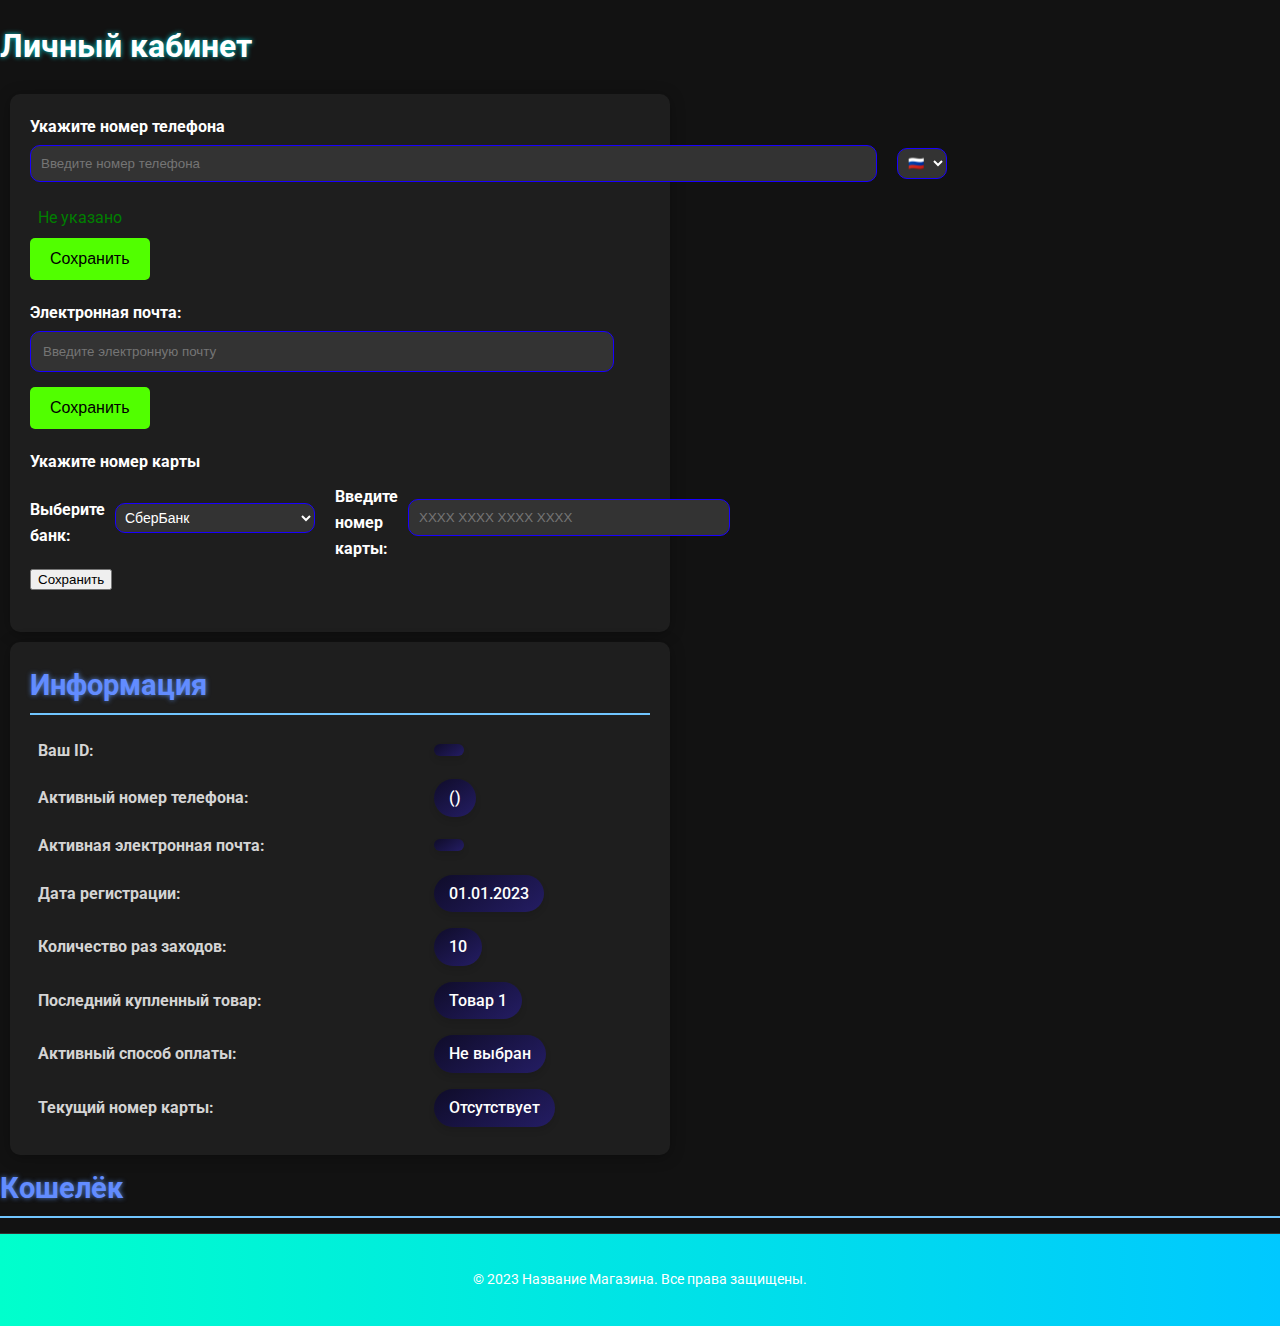
<file: account.html>
<!DOCTYPE html>
<html lang="ru">
<head>
    <meta charset="UTF-8">
    <meta name="viewport" content="width=device-width, initial-scale=1.0">
    <link rel="stylesheet" href="account.css">
    <link href="https://fonts.googleapis.com/css2?family=Orbitron&family=Roboto:wght@400;700&display=swap" rel="stylesheet">
    <link href="https://fonts.googleapis.com/css2?family=Roboto:wght@400;500&display=swap" rel="stylesheet">
    <title>Профиль пользователя</title>
    <link rel="shortcut icon" href="logotip.jpg">
</head>
<body>
    <header class="header">
        <h1>Личный кабинет</h1>
    </header>

    <main>
        <div class="settings">
            <section class="setting-item">
                <label for="phone">Укажите номер телефона</label>
                <div style="display: flex; align-items: center;">
                    <input type="text" id="phone" placeholder="Введите номер телефона" style="flex: 1; min-width: 825px; max-width: 600px; padding: 10px;">
                    <select id="country" class="country-select" style="margin-left: 20px; width: 50px; padding: 6px;">
                        <option value="Россия">🇷🇺</option>
                        <option value="США">🇺🇸</option>
                    </select>
                </div>
                <div id="active-phone" style="padding: 8px; color: green;">Не указано</div>
                <div id="phone-info" style="display: none; padding: 8px; color: green;"></div>
                <div id="phone-error" style="display: none; padding: 8px; color: red;"></div>
                <button class="save-button" onclick="savePhoneNumber()">Сохранить</button>
            </section>
            
            

            <section class="setting-item">
                <label for="email">Электронная почта:</label>
                <input type="email" id="email" placeholder="Введите электронную почту">
                <button class="save-button2">Сохранить</button>
            </section>

            <section class="setting-item">
                <label for="card-input" style="display: block; margin-bottom: 10px;">Укажите номер карты</label>
                <div style="display: flex; align-items: center; justify-content: space-between;">
                    <div style="display: flex; align-items: center;">
                        <label for="payment-method" style="margin-right: 10px;">Выберите банк:</label>
                        <select id="payment-method" class="payment-method-select" style="width: 200px; padding: 5px;">
                            <option value="СберБанк">СберБанк</option>
                            <option value="Тинькофф">Тинькофф</option>
                            <option value="ВТБ">ВТБ</option>
                            <option value="Альфа-Банк">Альфа-Банк</option>
                            <option value="Газпромбанк">Газпромбанк</option>
                            <option value="Райффайзенбанк">Райффайзенбанк</option>
                            <option value="Открытие">Открытие</option>
                            <option value="Почта Банк">Почта Банк</option>
                            <option value="Россельхозбанк">Россельхозбанк</option>
                            <option value="МКБ">МКБ</option>
                            <option value="ЮниКредит Банк">ЮниКредит Банк</option>
                            <option value="Росбанк">Росбанк</option>
                            <option value="Совкомбанк">Совкомбанк</option>
                            <option value="Хоум Кредит">Хоум Кредит</option>
                            <option value="Промсвязьбанк">Промсвязьбанк</option>
                            <option value="Банк Уралсиб">Банк Уралсиб</option>
                            <option value="Банк Санкт-Петербург">Банк Санкт-Петербург</option>
                            <option value="Ак Барс Банк">Ак Барс Банк</option>
                            <option value="МТС Банк">МТС Банк</option>
                            <option value="Ренессанс Кредит">Ренессанс Кредит</option>
                            <option value="Банк Русский Стандарт">Банк Русский Стандарт</option>
                            <option value="Банк Зенит">Банк Зенит</option>
                            <option value="Банк Восточный">Банк Восточный</option>
                            <option value="Банк Открытие">Банк Открытие</option>
                            <option value="Банк Хлынов">Банк Хлынов</option>
                            <option value="Банк Точка">Банк Точка</option>
                            <option value="Банк ДОМ.РФ">Банк ДОМ.РФ</option>
                            <option value="Банк РСХБ">Банк РСХБ</option>
                            <option value="Банк Акцепт">Банк Акцепт</option>
                            <option value="Банк Возрождение">Банк Возрождение</option>
                            <option value="Банк Интеза">Банк Интеза</option>
                            <option value="Банк Левобережный">Банк Левобережный</option>
                            <option value="Банк Москвы">Банк Москвы</option>
                            <option value="Банк Новикомбанк">Банк Новикомбанк</option>
                            <option value="Банк Пермь">Банк Пермь</option>
                            <option value="Банк ПСКБ">Банк ПСКБ</option>
                            <option value="Банк РНКБ">Банк РНКБ</option>
                            <option value="Банк Росгосстрах">Банк Росгосстрах</option>
                            <option value="Банк Росэнергобанк">Банк Росэнергобанк</option>
                            <option value="Банк Русь">Банк Русь</option>
                            <option value="Банк Саратов">Банк Саратов</option>
                            <option value="Банк Связь-Банк">Банк Связь-Банк</option>
                            <option value="Банк СКБ-Банк">Банк СКБ-Банк</option>
                            <option value="Банк Солидарность">Банк Солидарность</option>
                            <option value="Банк Союз">Банк Союз</option>
                            <option value="Банк ТКПБ">Банк ТКПБ</option>
                            <option value="Банк УБРиР">Банк УБРиР</option>
                            <option value="Банк Урал ФД">Банк Урал ФД</option>
                            <option value="Банк ФК Открытие">Банк ФК Открытие</option>
                            <option value="Банк Центр-Инвест">Банк Центр-Инвест</option>
                            <option value="Банк Эксперт">Банк Эксперт</option>
                            <option value="Банк Энерготрансбанк">Банк Энерготрансбанк</option>
                            <option value="Банк Югра">Банк Югра</option>
                            <option value="Банк ЯР">Банк ЯР</option>
                            <option value="Банк Авангард">Банк Авангард</option>
                            <option value="Банк Акибанк">Банк Акибанк</option>
                            <option value="Банк Алмазэргиэнбанк">Банк Алмазэргиэнбанк</option>
                            <option value="Банк Алеф-Банк">Банк Алеф-Банк</option>
                            <option value="Банк Альта-Банк">Банк Альта-Банк</option>
                            <option value="Банк Амурпромстройбанк">Банк Амурпромстройбанк</option>
                            <option value="Банк Ассоциация">Банк Ассоциация</option>
                            <option value="Банк БайкалИнвестБанк">Банк БайкалИнвестБанк</option>
                            <option value="Банк Балтика">Банк Балтика</option>
                            <option value="Банк Белгородпромстройбанк">Банк Белгородпромстройбанк</option>
                            <option value="Банк БКС">Банк БКС</option>
                            <option value="Банк БМБ">Банк БМБ</option>
                            <option value="Банк БНП Париба">Банк БНП Париба</option>
                            <option value="Банк БТА-Казань">Банк БТА-Казань</option>
                            <option value="Банк Венец">Банк Венец</option>
                            <option value="Банк Верхневолжский">Банк Верхневолжский</option>
                            <option value="Банк Вологжанин">Банк Вологжанин</option>
                            <option value="Банк Вологодский">Банк Вологодский</option>
                            <option value="Банк Воронеж">Банк Воронеж</option>
                            <option value="Банк Глобэкс">Банк Глобэкс</option>
                            <option value="Банк Дальневосточный">Банк Дальневосточный</option>
                            <option value="Банк Держава">Банк Держава</option>
                            <option value="Банк Екатеринбург">Банк Екатеринбург</option>
                            <option value="Банк Живаго">Банк Живаго</option>
                            <option value="Банк Ижкомбанк">Банк Ижкомбанк</option>
                        </select>
                    </div>
            
                    <div style="display: flex; align-items: center;">
                        <label for="card-input" style="margin-left: 20px; margin-right: 10px;">Введите номер карты:</label>
                        <input type="text" id="card-input" placeholder="XXXX XXXX XXXX XXXX" maxlength="19" style="min-width: 300px; max-width: 600px; padding: 10px;">
                    </div>
                </div>
            
                <div id="card-info" style="display: none; padding: 8px; color: green;"></div>
                <div id="card-error" style="display: none; padding: 8px; color: red;"></div>
                <button id="save-card" onclick="saveCardNumber()" >Сохранить</button>
            </section>

            
        </div>

        <section class="info">
            <h2 class="section-title">Информация</h2>
            <table style="width: 100%; border-collapse: collapse;">
                <tbody>
                    <tr>
                        <td style="padding: 8px;"><strong>Ваш ID:</strong></td>
                        <td style="padding: 8px;">
                            <div class="info-block"><span id="member-id"></span></div>
                        </td>
                    </tr>
                    <tr>
                        <td style="padding: 8px;"><strong>Активный номер телефона:</strong></td>
                        <td style="padding: 8px;">
                            <div class="info-block">
                                <span id="active-phone"></span> (<span id="country"></span>)
                            </div>
                        </td>
                    </tr>
                    <tr>
                        <td style="padding: 8px;"><strong>Активная электронная почта:</strong></td>
                        <td style="padding: 8px;">
                            <div class="info-block"><span id="active-email"></span></div>
                        </td>
                    </tr>
                    <tr>
                        <td style="padding: 8px;"><strong>Дата регистрации:</strong></td>
                        <td style="padding: 8px;">
                            <div class="info-block"><span id="registration-date">01.01.2023</span></div>
                        </td>
                    </tr>
                    <tr>
                        <td style="padding: 8px;"><strong>Количество раз заходов:</strong></td>
                        <td style="padding: 8px;">
                            <div class="info-block"><span id="visit-count">10</span></div>
                        </td>
                    </tr>
                    <tr>
                        <td style="padding: 8px;"><strong>Последний купленный товар:</strong></td>
                        <td style="padding: 8px;">
                            <div class="info-block"><span id="last-purchase">Товар 1</span></div>
                        </td>
                    </tr>
                    <tr>
                        <td style="padding: 8px;"><strong>Активный способ оплаты:</strong></td>
                        <td style="padding: 8px;">
                            <div class="info-block"><span id="active-payment">Не выбран</span></div>
                        </td>
                    </tr>
                    <tr>
                        <td style="padding: 8px;"><strong>Текущий номер карты:</strong></td>
                        <td style="padding: 8px;">
                            <div class="info-block"><span id="active-payment2">Отсутствует</span></div>
                        </td>
                    </tr>
                </tbody>
            </table>            
        </section>

        <section class="wallet">
            <h2 class="section-title">Кошелёк</h2>
            <div class="wallet-info" style="display: none;">
                <p>Количество денег в "BH Кошельке": <span id="wallet-amount">1000 ₽</span></p>
                <p>Дата регистрации карты: <span id="card-registration-date">01.01.2023</span></p>
                <button class="delete-wallet">Удалить карту</button>
            </div>
            <div class="no-wallet">
                <p>У вас ещё нет кошелька. Создайте его!</p>
                <button class="create-wallet">Создать кошелёк</button>
            </div>
        </section>
    </main>

    <footer class="footer">
        <p>&copy; 2023 Название Магазина. Все права защищены.</p>
    </footer>



    <script>
// Функция для проверки корректности номера телефона
function isValidPhoneNumber(phoneNumber, country) {
    const cleanedPhone = phoneNumber.replace(/\D/g, '');
    if (country === "Россия") {
        return /^7\d{10}$/.test(cleanedPhone);
    }
    if (country === "США") {
        return /^1\d{10}$/.test(cleanedPhone);
    }
    return false;
}

// Функция для форматирования номера телефона
function formatPhoneNumber(phoneNumber) {
    return phoneNumber.replace(/\D/g, '');
}

// Функция для отображения ошибки
function showPhoneError(message) {
    document.getElementById('phone-error').textContent = message;
    document.getElementById('phone-error').style.display = 'block';
    document.getElementById('phone-info').style.display = 'none';
}

// Функция для сохранения номера телефона в localStorage
function savePhoneNumber() {
    const phoneInput = document.getElementById('phone');
    const countrySelect = document.getElementById('country');
    const phoneNumber = phoneInput.value.trim();
    const country = countrySelect.value;

    if (!phoneNumber) {
        showPhoneError('Пожалуйста, введите номер телефона.');
        return;
    }

    if (!isValidPhoneNumber(phoneNumber, country)) {
        showPhoneError(`Номер телефона введен некорректно для страны ${country}.`);
        return;
    }

    // Сохранение в localStorage
    localStorage.setItem('phone', phoneNumber);
    localStorage.setItem('country', country);

    // Форматирование и вывод на страницу
    const formattedPhone = formatPhoneNumber(phoneNumber);
    document.getElementById('active-phone').textContent = formattedPhone;
    document.getElementById('country').textContent = country;
    document.getElementById('phone-info').textContent = `Номер телефона успешно сохранен: ${formattedPhone}`;
    document.getElementById('phone-info').style.display = 'block';
    document.getElementById('phone-error').style.display = 'none';
    alert('Номер телефона успешно сохранен!');
}

// Восстановление сохраненного номера при загрузке страницы
window.onload = function() {
    const savedPhone = localStorage.getItem('phone');
    const savedCountry = localStorage.getItem('country');

    if (savedPhone) {
        const formattedPhone = formatPhoneNumber(savedPhone);
        document.getElementById('active-phone').textContent = formattedPhone;
        document.getElementById('country').textContent = savedCountry;
        document.getElementById('phone-info').textContent = `Предыдущий номер: ${formattedPhone}`;
        document.getElementById('phone-info').style.display = 'block';
    }
};

















// Функция для загрузки сохраненной электронной почты из localStorage
function loadEmail() {
    const savedEmail = localStorage.getItem('email');
    if (savedEmail) {
        document.getElementById('email').value = savedEmail;
        document.getElementById('active-email').textContent = savedEmail;
    } else {
        document.getElementById('active-email').textContent = 'Не указано';
    }
}

// Функция для сохранения электронной почты в localStorage
function saveEmail() {
    const emailInput = document.getElementById('email');
    const email = emailInput.value.trim();

    // Проверка на пустое значение
    if (!email) {
        showError('Пожалуйста, введите электронную почту.');
        return;
    }

    // Проверка на валидность email
    if (!isValidEmail(email)) {
        showError('Электронная почта введена некорректно. Пожалуйста, введите действительный адрес.');
        return;
    }

    // Сохранение электронной почты в localStorage
    localStorage.setItem('email', email);

    // Обновление отображения электронной почты
    document.getElementById('active-email').textContent = email;
    showSuccess('Электронная почта успешно сохранена!');
}

// Функция для проверки валидности email
function isValidEmail(email) {
    const emailRegex = /^[^\s@]+@[^\s@]+\.[^\s@]+$/;
    return emailRegex.test(email);
}

// Функция для отображения сообщения об ошибке
function showError(message) {
    alert(message); // Можно заменить на вывод в отдельный элемент на странице
}

// Функция для отображения сообщения об успехе
function showSuccess(message) {
    alert(message); // Можно заменить на вывод в отдельный элемент на странице
}

// Загрузка электронной почты при загрузке страницы
window.onload = loadEmail;

// Обработчик нажатия кнопки "Сохранить"
document.querySelector('.save-button2').addEventListener('click', saveEmail);


























// Функция для загрузки сохраненных данных из localStorage
function loadSettings() {
    const savedPaymentMethod = localStorage.getItem('paymentMethod');
    const savedCardNumber = localStorage.getItem('cardNumber');

    // Обновление способа оплаты
    if (savedPaymentMethod) {
        document.getElementById('active-payment').textContent = savedPaymentMethod;
    } else {
        document.getElementById('active-payment').textContent = 'Не выбран';
    }

    // Обновление номера карты
    if (savedCardNumber) {
        document.getElementById('active-payment2').textContent = savedCardNumber;
    } else {
        document.getElementById('active-payment2').textContent = 'Отсутствует';
    }
}

// Функция для проверки валидности номера карты
function isValidCardNumber(cardNumber) {
    const cleanedCardNumber = cardNumber.replace(/\s/g, '');
    return /^\d{16}$/.test(cleanedCardNumber);
}

// Функция для форматирования номера карты (XXXX XXXX XXXX XXXX)
function formatCardNumber(cardNumber) {
    return cardNumber.replace(/(\d{4})/g, '\$1 ').trim();
}

// Функция для сохранения данных
function saveSettings() {
    const paymentMethod = document.getElementById('payment-method').value;
    const cardInput = document.getElementById('card-input');
    const cardNumber = cardInput.value.trim();

    // Проверка на пустое значение
    if (!cardNumber) {
        showCardError('Пожалуйста, введите номер карты.');
        return;
    }

    // Проверка на валидность номера карты
    if (!isValidCardNumber(cardNumber)) {
        showCardError('Некорректный номер карты. Введите 16 цифр.');
        return;
    }

    // Сохранение данных в localStorage
    localStorage.setItem('paymentMethod', paymentMethod);
    localStorage.setItem('cardNumber', formatCardNumber(cardNumber));

    // Обновление интерфейса
    document.getElementById('active-payment').textContent = paymentMethod;
    document.getElementById('active-payment2').textContent = formatCardNumber(cardNumber);
    document.getElementById('card-info').textContent = `Номер карты успешно сохранен: ${formatCardNumber(cardNumber)}`;
    document.getElementById('card-info').style.display = 'block';
    document.getElementById('card-error').style.display = 'none';
    alert('Настройки успешно сохранены!');
}

// Функция для отображения ошибки номера карты
function showCardError(message) {
    const cardError = document.getElementById('card-error');
    cardError.textContent = message;
    cardError.style.display = 'block';
    document.getElementById('card-info').style.display = 'none';
}

// Обработчик ввода номера карты (автоматическое форматирование)
document.getElementById('card-input').addEventListener('input', function (e) {
    const input = e.target;
    let value = input.value.replace(/\s/g, ''); // Удаляем пробелы
    if (value.length > 16) {
        value = value.slice(0, 16); // Ограничиваем до 16 цифр
    }
    input.value = formatCardNumber(value); // Форматируем
});

// Обработчик нажатия кнопки "Сохранить"
document.getElementById('save-card').addEventListener('click', saveSettings);

// Загрузка данных при загрузке страницы
window.onload = loadSettings;

    </script>

</body>
</html>
</file>
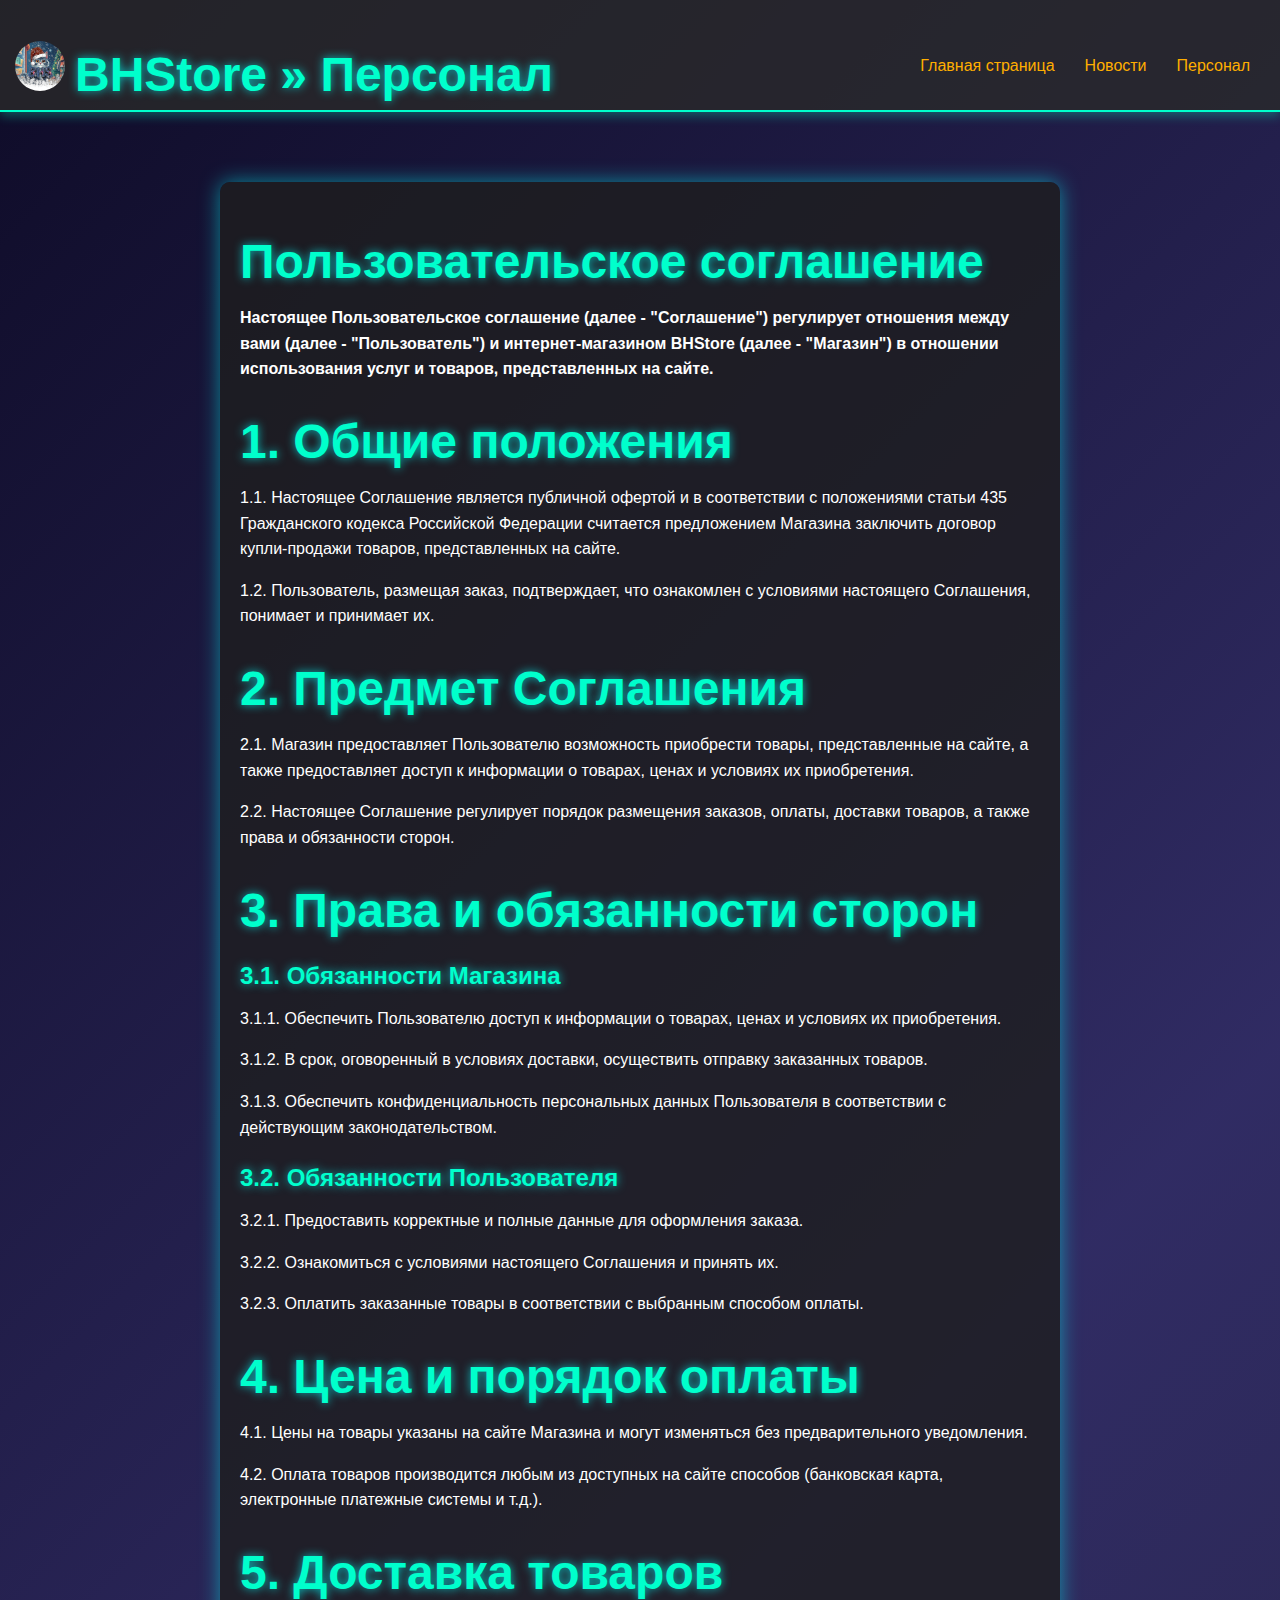
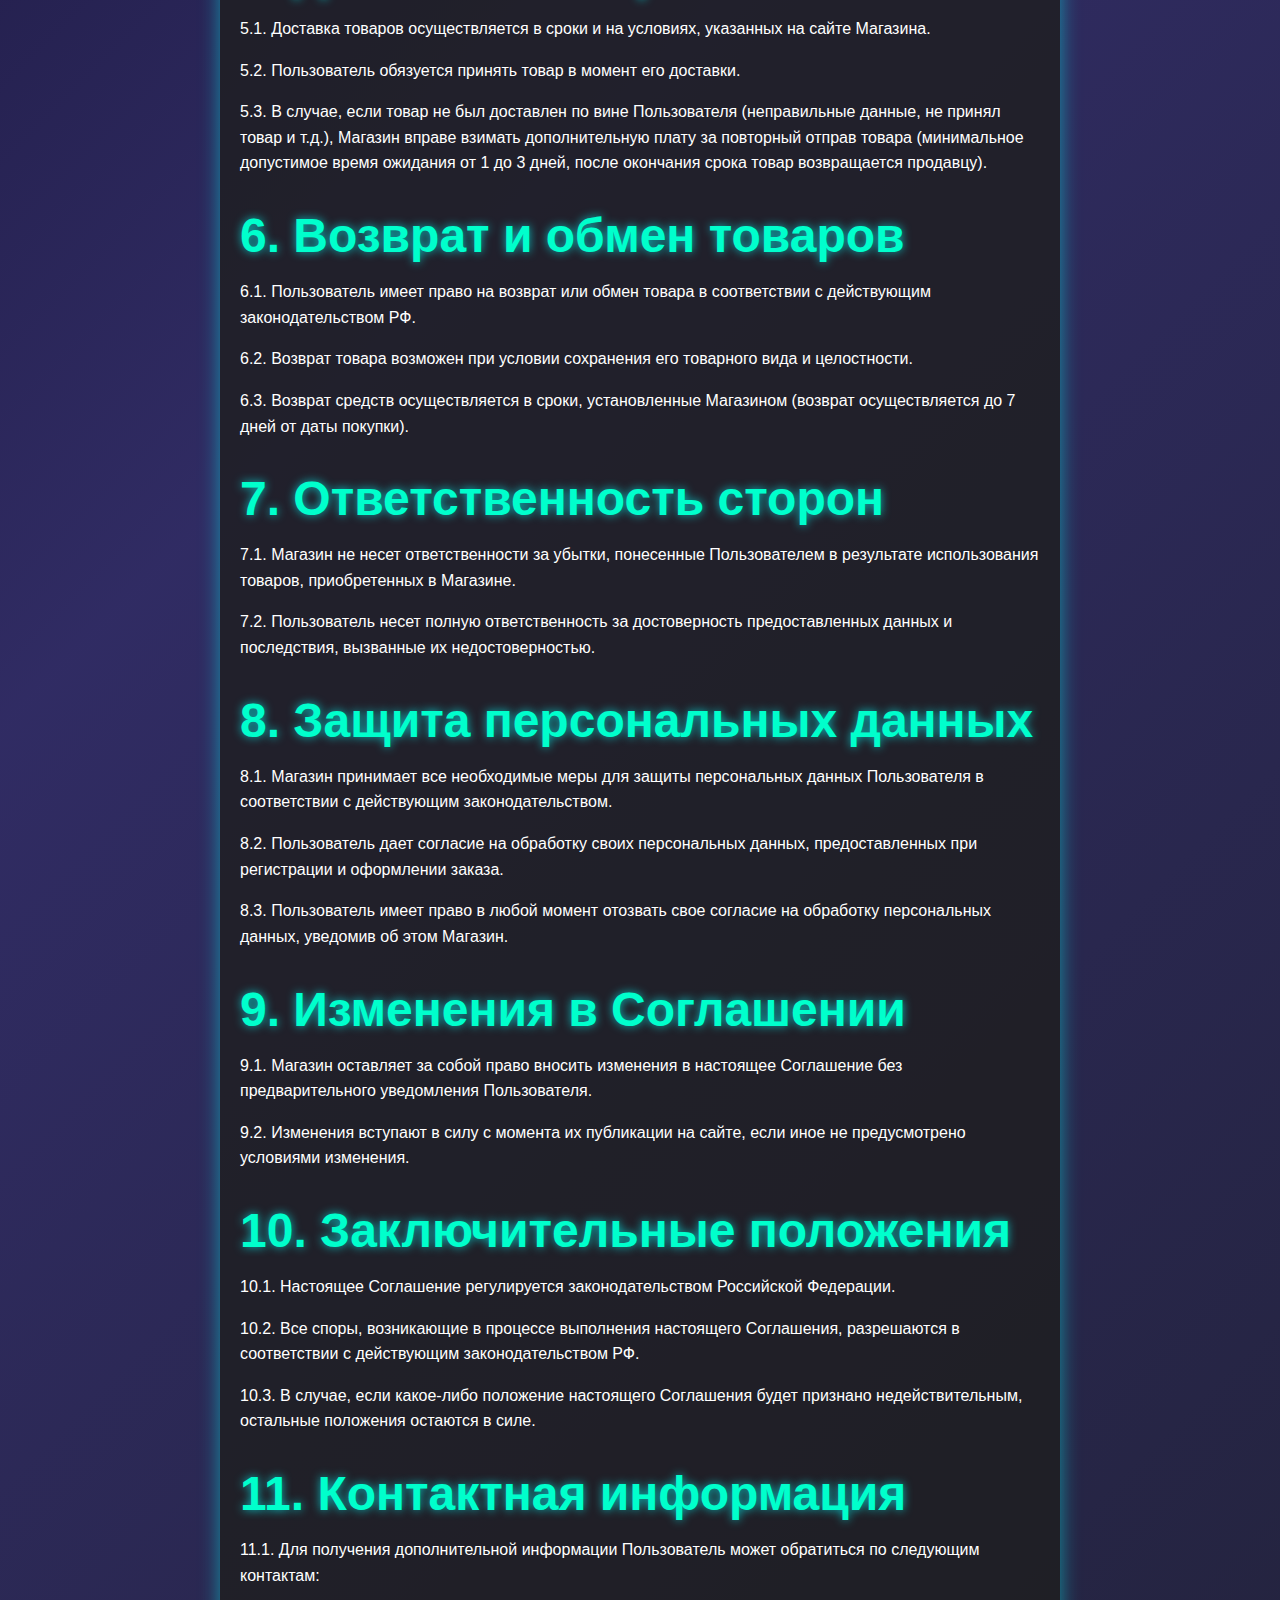
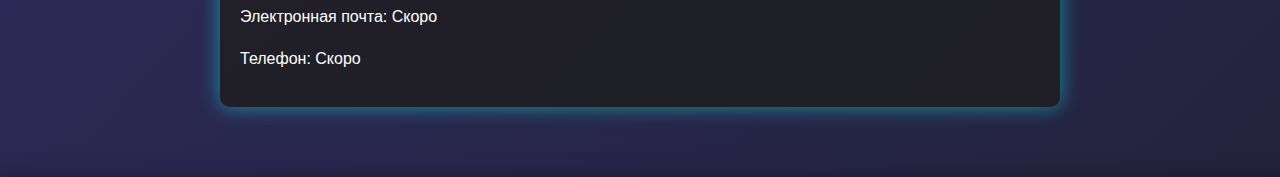
<file: agreement.html>
<!DOCTYPE html>
<html lang="ru">
<head>
    <meta charset="UTF-8">
    <meta name="viewport" content="width=device-width, initial-scale=1.0">
    <link rel="stylesheet" href="styles2.css">
    <link href="https://fonts.googleapis.com/css2?family=Orbitron&display=swap" rel="stylesheet">
    <title>BHStore - Пользовательское соглашение</title>
    <style>
body, html {
    font-family: 'Roboto', sans-serif;
    background: linear-gradient(135deg, hsl(246, 55%, 10%), hsl(245, 39%, 28%), hsl(240, 27%, 19%));
    color: #ffffff;
    margin: 0;
    padding: 0;
    overflow-x: hidden;
}

#snowCanvas {
    position: absolute;
    top: 0;
    left: 0;
    width: 100%;
    height: 100%;
}

main {
    position: relative;
    z-index: 1;
    padding: 20px;
}

/* Баннер */
.banner {
    background: rgba(28, 28, 28, 0.8);
    padding: 15px;
    text-align: center;
    border-bottom: 2px solid #00ffcc;
    animation: fadeIn 1s ease-in-out;
    height: 80px;
    box-shadow: 0 4px 10px rgba(0, 255, 204, 0.3); /* Тень для баннера */
}

.banner-content {
    display: flex;
    justify-content: space-between;
    align-items: center;
    height: 100%;
}

/* Логотип */
.logo-container {
    display: flex;
    align-items: center;
}

.logo {
    width: 50px;
    height: 50px;
    margin-right: 10px;
    border-radius: 50%; /* Делаем логотип круглым */
    object-fit: cover; /* Сохраняем пропорции изображения */
}

/* Навигация */
.navigation {
    position: relative;
}

.nav-list {
    display: flex;
    list-style: none;
    padding: 0;
    margin: 0;
}

.nav-item {
    margin: 0 15px;
    position: relative;
}

.nav-item a {
    color: #ffae00;
    text-decoration: none;
    padding: 5px 0;
    transition: color 0.3s, transform 0.3s;
}

.nav-item a:hover {
    color: #00ffcc; /* Цвет при наведении */
    transform: scale(1.1); /* Увеличение при наведении */
}

.nav-item a::after {
    content: '';
    position: absolute;
    width: 100%;
    height: 2px;
    background: #00ffcc;
    left: 0;
    bottom: -5px; /* Расположение под ссылкой */
    transform: scaleX(0);
    transition: transform 0.3s ease;
}

.nav-item a:hover::after {
    transform: scaleX(1); /* Анимация появления подчеркивания */
}

/* Анимации */
@keyframes fadeIn {
    from {
        opacity: 0;
    }
    to {
        opacity: 1;
    }
}








/* Контейнер соглашения */
.agreement-container {
    max-width: 800px;
    margin: 50px auto;
    padding: 20px;
    background: rgba(30, 30, 30, 0.8);
    border-radius: 10px;
    box-shadow: 0 0 20px rgba(0, 255, 255, 0.5);
    position: relative;
    animation: fadeIn 1s ease-in-out;
}

/* Заголовки */
h1, h3 {
    color: #00ffcc;
    text-shadow: 0 0 10px rgba(0, 255, 255, 0.7);
    margin-bottom: 15px;
    position: relative;
}

/* Анимация заголовков */
h1::after, h3::after {
    content: '';
    display: block;
    width: 100%;
    height: 2px;
    background: #00ffcc;
    position: absolute;
    bottom: -5px;
    left: 0;
    transform: scaleX(0);
    transition: transform 0.5s ease;
}

h1:hover::after, h3:hover::after {
    transform: scaleX(1);
}

/* Параграфы */
p {
    line-height: 1.6;
    margin-bottom: 15px;
    transition: color 0.3s ease;
}

p:hover {
    color: #00ffcc;
}

/* Анимация появления */
@keyframes fadeIn {
    from {
        opacity: 0;
    }
    to {
        opacity: 1;
    }
}

/* Кнопки */
button {
    background-color: #00ffcc;
    color: #2c2c2c;
    border: none;
    border-radius: 5px;
    padding: 10px 20px;
    cursor: pointer;
    font-size: 16px;
    transition: background 0.3s ease, transform 0.2s ease;
}

button:hover {
    background-color: #00cc99;
    transform: scale(1.05);
}

/* Ссылки */
a {
    color: #00ffcc;
    text-decoration: none;
    transition: color 0.3s ease;
}

a:hover {
    color: #00cc99;
}

/* Препятствие копированию текста */
.unselectable {
    user-select: none; /* Отключает выделение текста */
    -webkit-user-select: none; /* Для Safari */
    -moz-user-select: none; /* Для Firefox */
}

.overlay {
    position: absolute;
    top: 0;
    left: 0;
    right: 0;
    bottom: 0;
    background: rgba(255, 255, 255, 0); /* Прозрачный фон */
    pointer-events: auto; /* Включает взаимодействие с оверлеем */
}








/* Стили для футера с динамическим эффектом */
.footer {
    background: linear-gradient(135deg, rgb(13, 10, 41), rgb(48, 44, 99), rgb(35, 35, 62));
    color: #ffffff;
    padding: 20px;
    text-align: center;
    width: 100%; /* Задаем ширину 100% */
    animation: fadeIn 1s ease-in-out;
    box-shadow: 0 4px 20px rgba(0, 0, 0, 0.5); /* Тень для футера */
    border-top: 2px solid rgba(255, 174, 0, 0.5); /* Верхняя граница */
}

/* Стили для контейнера кнопок в футере */
.button-container {
    margin-top: 10px; /* Отступ сверху от описания */
}

/* Описание кнопок */
.button-description {
    font-size: 18px;
    color: #ffae00; /* Цвет текста */
    margin-bottom: 10px; /* Отступ снизу от описания */
}

/* Стили для кнопок */
.buttons {
    display: flex;
    justify-content: center; /* Центрирование кнопок */
    gap: 15px; /* Отступ между кнопками */
}

/* Стиль кнопок */
.dynamic-button {
    display: flex;
    justify-content: center;
    align-items: center;
    width: 60px; /* Ширина кнопки */
    height: 60px; /* Высота кнопки */
    background-color: var(--primary-color);
    border-radius: 50%; /* Круглая форма */
    transition: background-color 0.3s, transform 0.3s, box-shadow 0.3s; /* Плавный переход */
    box-shadow: var(--box-shadow);
    overflow: hidden; /* Скрыть переполнение */
}

/* Эффект при наведении на кнопку */
.dynamic-button:hover {
    background-color: var(--hover-bg-color); /* Цвет фона при наведении */
    transform: translateY(-3px); /* Легкий подъем при наведении */
    box-shadow: 0 8px 30px rgba(0, 255, 204, 0.8); /* Увеличение тени при наведении */
}

/* Стили для изображений внутри кнопок */
.dynamic-button img {
    width: 40px; /* Ширина изображения */
    height: 40px; /* Высота изображения */
    object-fit: cover; /* Сохранение пропорций изображения */
}

/* Стили для ссылок в футере */
.footer-links {
    margin: 10px 0;
    display: flex;
    justify-content: center; /* Центрируем ссылки */
}

.footer-links a {
    color: #ffae00;
    margin: 0 15px;
    text-decoration: none;
    transition: color 0.5s, transform 0.5s;
    position: relative; /* Для анимации */
}

.footer-links a::after {
    content: '';
    position: absolute;
    width: 100%;
    height: 2px;
    background: #ffae00;
    left: 0;
    bottom: -5px; /* Расположение под ссылкой */
    transform: scaleX(0);
    transition: transform 0.5s ease;
}

.footer-links a:hover {
    color: #fff4c9;
    transform: scale(1.1);
}

.footer-links a:hover::after {
    transform: scaleX(1); /* Анимация появления подчеркивания */
}

.footer p {
    margin: 10px 0 0;
    font-size: 0.9em;
    opacity: 0.8; /* Немного прозрачности для текста */
}

/* Анимации */
@keyframes fadeIn {
    from {
        opacity: 0;
    }
    to {
        opacity: 1;
    }
}
    </style>
</head>
<body>
    
    <header class="banner unselectable">
        <div class="banner-content unselectable">
            <div class="logo-container unselectable">
                <img src="logotip.jpg" alt="Логотип" class="logo no-interaction">
                <h1 class="unselectable">BHStore » Персонал</h1>
            </div>
            <nav class="navigation">
                <ul class="nav-list">
                    <li class="nav-item unselectable"><a href="index.html">Главная страница</a></li>
                    <li class="nav-item unselectable"><a href="news.html">Новости</a></li>
                    <li class="nav-item unselectable"><a href="staff.html">Персонал</a></li>
                </ul>
            </nav>
        </div>
    </header>
    <canvas id="snowCanvas"></canvas>


    <main>
        <div class="agreement-container">
            <div class="overlay"></div>
            <h1 class="unselectable">Пользовательское соглашение</h1>
            <p class="unselectable"><strong>Настоящее Пользовательское соглашение (далее - "Соглашение") регулирует отношения между вами (далее - "Пользователь") и интернет-магазином BHStore (далее - "Магазин") в отношении использования услуг и товаров, представленных на сайте.</strong></p>
            
            <h1 class="unselectable">1. Общие положения</h1>
            <p class="unselectable">1.1. Настоящее Соглашение является публичной офертой и в соответствии с положениями статьи 435 Гражданского кодекса Российской Федерации считается предложением Магазина заключить договор купли-продажи товаров, представленных на сайте.</p>
            <p class="unselectable">1.2. Пользователь, размещая заказ, подтверждает, что ознакомлен с условиями настоящего Соглашения, понимает и принимает их.</p>

            <h1 class="unselectable">2. Предмет Соглашения</h1>
            <p class="unselectable">2.1. Магазин предоставляет Пользователю возможность приобрести товары, представленные на сайте, а также предоставляет доступ к информации о товарах, ценах и условиях их приобретения.</p>
            <p class="unselectable">2.2. Настоящее Соглашение регулирует порядок размещения заказов, оплаты, доставки товаров, а также права и обязанности сторон.</p>
    
            <h1 class="unselectable">3. Права и обязанности сторон</h1>
    
            <h3 class="unselectable">3.1. Обязанности Магазина</h3>
            <p class="unselectable">3.1.1. Обеспечить Пользователю доступ к информации о товарах, ценах и условиях их приобретения.</p>
            <p class="unselectable">3.1.2. В срок, оговоренный в условиях доставки, осуществить отправку заказанных товаров.</p>
            <p class="unselectable">3.1.3. Обеспечить конфиденциальность персональных данных Пользователя в соответствии с действующим законодательством.</p>
    
            <h3 class="unselectable">3.2. Обязанности Пользователя</h3>
            <p class="unselectable">3.2.1. Предоставить корректные и полные данные для оформления заказа.</p>
            <p class="unselectable">3.2.2. Ознакомиться с условиями настоящего Соглашения и принять их.</p>
            <p class="unselectable">3.2.3. Оплатить заказанные товары в соответствии с выбранным способом оплаты.</p>
    
            <h1 class="unselectable">4. Цена и порядок оплаты</h1>
            <p class="unselectable">4.1. Цены на товары указаны на сайте Магазина и могут изменяться без предварительного уведомления.</p>
            <p class="unselectable">4.2. Оплата товаров производится любым из доступных на сайте способов (банковская карта, электронные платежные системы и т.д.).</p>
    
            <h1 class="unselectable">5. Доставка товаров</h1>
            <p class="unselectable">5.1. Доставка товаров осуществляется в сроки и на условиях, указанных на сайте Магазина.</p>
            <p class="unselectable">5.2. Пользователь обязуется принять товар в момент его доставки.</p>
            <p class="unselectable">5.3. В случае, если товар не был доставлен по вине Пользователя (неправильные данные, не принял товар и т.д.), Магазин вправе взимать дополнительную плату за повторный отправ товара (минимальное допустимое время ожидания от 1 до 3 дней, после окончания срока товар возвращается продавцу).</p>
    
            <h1 class="unselectable">6. Возврат и обмен товаров</h1>
            <p class="unselectable">6.1. Пользователь имеет право на возврат или обмен товара в соответствии с действующим законодательством РФ.</p>
            <p class="unselectable">6.2. Возврат товара возможен при условии сохранения его товарного вида и целостности.</p>
            <p class="unselectable">6.3. Возврат средств осуществляется в сроки, установленные Магазином (возврат осуществляется до 7 дней от даты покупки).</p>
    
            <h1 class="unselectable">7. Ответственность сторон</h1>
            <p class="unselectable">7.1. Магазин не несет ответственности за убытки, понесенные Пользователем в результате использования товаров, приобретенных в Магазине.</p>
            <p class="unselectable">7.2. Пользователь несет полную ответственность за достоверность предоставленных данных и последствия, вызванные их недостоверностью.</p>
    
            <h1 class="unselectable">8. Защита персональных данных</h1>
            <p class="unselectable">8.1. Магазин принимает все необходимые меры для защиты персональных данных Пользователя в соответствии с действующим законодательством.</p>
            <p class="unselectable">8.2. Пользователь дает согласие на обработку своих персональных данных, предоставленных при регистрации и оформлении заказа.</p>
            <p class="unselectable">8.3. Пользователь имеет право в любой момент отозвать свое согласие на обработку персональных данных, уведомив об этом Магазин.</p>
    
            <h1 class="unselectable">9. Изменения в Соглашении</h1>
            <p class="unselectable">9.1. Магазин оставляет за собой право вносить изменения в настоящее Соглашение без предварительного уведомления Пользователя.</p>
            <p class="unselectable">9.2. Изменения вступают в силу с момента их публикации на сайте, если иное не предусмотрено условиями изменения.</p>
    
            <h1 class="unselectable">10. Заключительные положения</h1>
            <p class="unselectable">10.1. Настоящее Соглашение регулируется законодательством Российской Федерации.</p>
            <p class="unselectable">10.2. Все споры, возникающие в процессе выполнения настоящего Соглашения, разрешаются в соответствии с действующим законодательством РФ.</p>
            <p class="unselectable">10.3. В случае, если какое-либо положение настоящего Соглашения будет признано недействительным, остальные положения остаются в силе.</p>
    
            <h1 class="unselectable">11. Контактная информация</h1>
            <p class="unselectable">11.1. Для получения дополнительной информации Пользователь может обратиться по следующим контактам:</p>
            <p class="unselectable">Электронная почта: Скоро</p>
            <p class="unselectable">Телефон: Скоро</p>
        </div>
    </main>
    
    

    <footer class="footer">
        <div class="footer-links">
            <a href="privacy.html">Политика конфиденциальности</a>
            <a href="agreement.html" class="disabled">Пользовательское соглашение</a>
        </div>
        <p>&copy; 2024-2025 ➥ Borisonchik Official • Все права защищены</p>
    </footer>

    <script src="ss2.js"></script>
    <script src="script.js"></script>
    <script src="script2.js"></script>
    <script src="snow.js"></script>

    <script>
        const navToggle = document.getElementById('nav-toggle');
        const navList = document.getElementById('nav-list');
    
        navToggle.addEventListener('click', () => {
            navList.style.display = navList.style.display === 'block' ? 'none' : 'block';
        });
    
        // Закрытие меню при клике вне его
        window.addEventListener('click', (event) => {
            if (!navToggle.contains(event.target) && !navList.contains(event.target)) {
                navList.style.display = 'none';
            }
        });
    </script>      

</body>
</html>
</file>
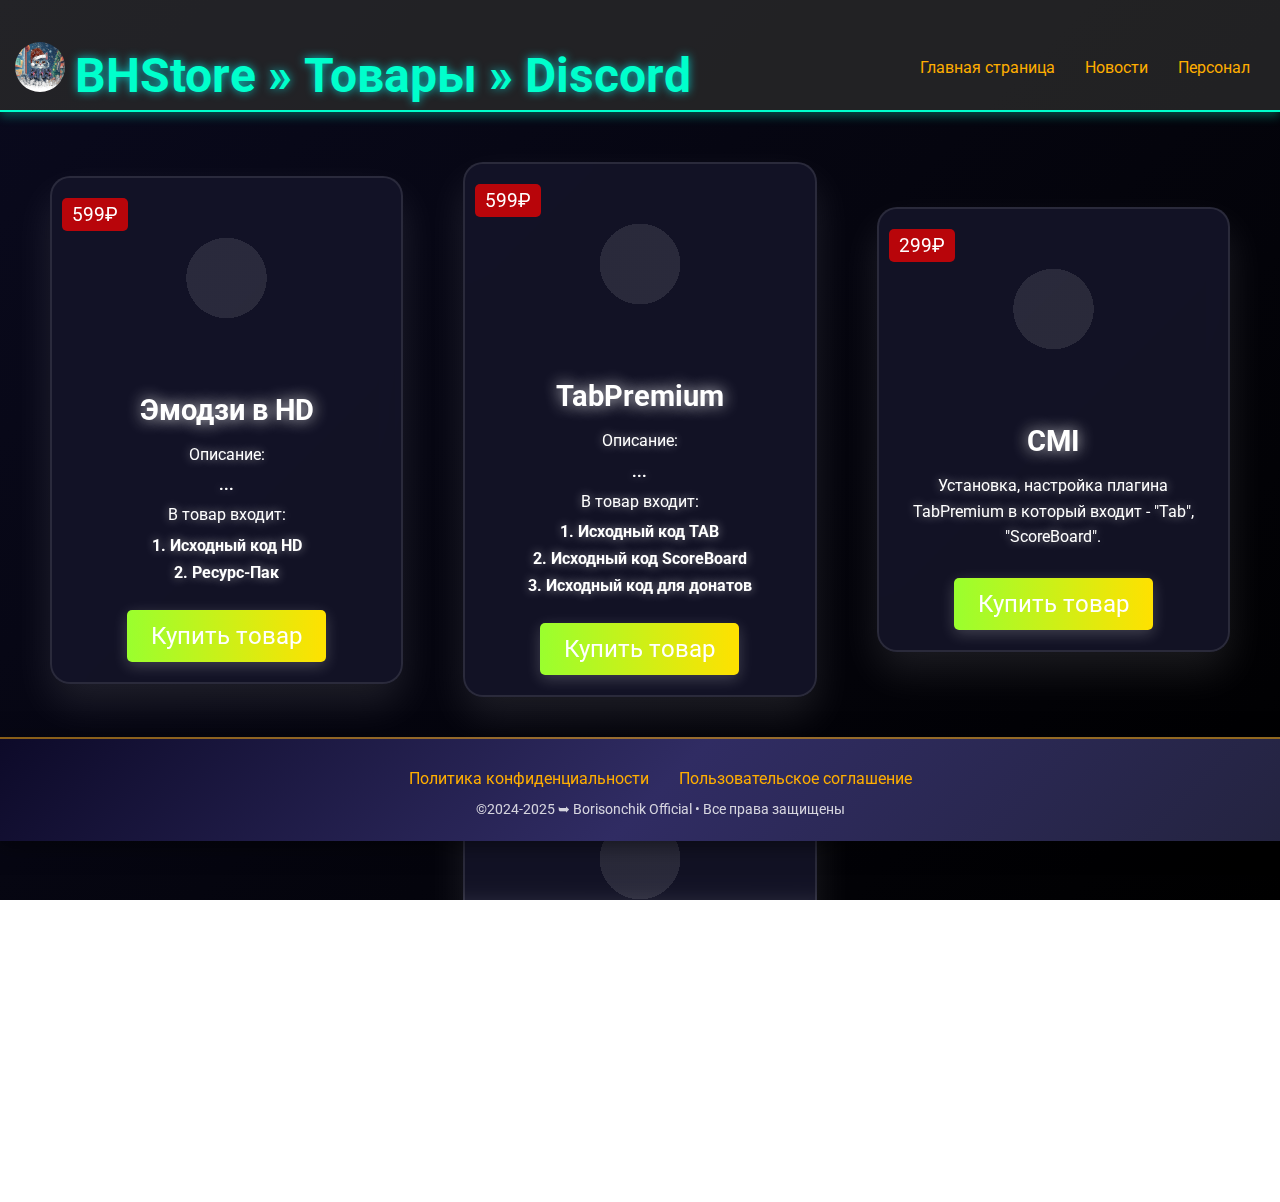
<file: minecraft.html>
<!DOCTYPE html>
<html lang="ru">
<head>
    <meta charset="UTF-8">
    <meta name="viewport" content="width=device-width, initial-scale=1.0">
    <link rel="stylesheet" href="styles2.css">
    <link href="https://fonts.googleapis.com/css2?family=Orbitron&family=Roboto:wght@400;700&display=swap" rel="stylesheet">
    <title>BHStore - Minecraft</title>
    <style>

        /* Общие стили для тела и фона */
        body, html {
            font-family: 'Roboto', sans-serif;
            background: linear-gradient(135deg, rgba(10, 10, 30, 1) 0%, rgba(0, 0, 0, 1) 100%);
            color: #ffffff;
            margin: 0;
            padding: 0;
            overflow: hidden; /* Убираем прокрутку */
        }

        /* Стили для канваса снега (или звезд) */
        #snowCanvas {
            position: absolute;
            top: 0;
            left: 0;
            width: 100%;
            height: 100%;
            pointer-events: none; /* Чтобы не мешать взаимодействию с другими элементами */
        }

        /* Основные стили для основной части */
        main {
            position: relative;
            z-index: 1;
            padding: 20px;
        }


        /* Стили для баннера */
        .banner {
            background: rgba(28, 28, 28, 0.8);
            padding: 15px;
            text-align: center;
            border-bottom: 2px solid #00ffcc;
            animation: fadeIn 1s ease-in-out;
            height: 80px;
            box-shadow: 0 4px 10px rgba(0, 255, 204, 0.3);
        }

        .banner-content {
            display: flex;
            justify-content: space-between;
            align-items: center;
            height: 100%;
        }

        /* Логотип */
        .logo-container {
            display: flex;
            align-items: center;
        }

        .logo {
            width: 50px;
            height: 50px;
            margin-right: 10px;
            border-radius: 50%;
            object-fit: cover;
        }

        /* Навигация */
        .navigation {
            position: relative;
        }

        .nav-list {
            display: flex;
            list-style: none;
            padding: 0;
            margin: 0;
        }

        .nav-item {
            margin: 0 15px;
            position: relative;
        }

        .nav-item a {
            color: #ffae00;
            text-decoration: none;
            padding: 5px 0;
            transition: color 0.3s, transform 0.3s;
        }

        .nav-item a:hover {
            color: #00ffcc;
            transform: scale(1.1);
        }

        .nav-item a::after {
            content: '';
            position: absolute;
            width: 100%;
            height: 2px;
            background: #00ffcc;
            left: 0;
            bottom: -5px;
            transform: scaleX(0);
            transition: transform 0.3s ease;
        }

        .nav-item a:hover::after {
            transform: scaleX(1);
        }

        /* Анимации */
        @keyframes fadeIn {
            from { opacity: 0; }
            to { opacity: 1; }
        }


        


.product-container {
    display: flex;
    flex-wrap: wrap;
    justify-content: center;
    align-items: center;
    height: 65vh; /* Центрирование по вертикали */
    perspective: 1000px; /* Для 3D эффектов */
}

/* Стили для карточки продукта */
.product-card {
    background: rgba(20, 20, 40, 0.9);
    border-radius: 20px;
    box-shadow: 0 20px 40px rgba(255, 255, 255, 0.1);
    overflow: hidden;
    max-width: 350px;
    transition: transform 0.4s, box-shadow 0.4s;
    margin: 30px;
    position: relative;
    text-align: center;
    color: white;
    border: 2px solid rgba(255, 255, 255, 0.1);
    backdrop-filter: blur(10px);
    animation: float 3s ease-in-out infinite; /* Анимация плавающего эффекта */
}

@keyframes float {
    0%, 100% {
        transform: translateY(0px);
    }
    50% {
        transform: translateY(-10px);
    }
}

.product-card:hover {
    transform: scale(1.05) rotateY(5deg);
    box-shadow: 0 30px 60px rgba(255, 255, 255, 0.3);
}

/* Анимация фона изображения */
.product-image {
    background-size: cover;
    background-position: center;
    height: 200px;
    transition: transform 0.4s, opacity 0.4s;
    position: relative;
    overflow: hidden;
}

.product-card:hover .product-image {
    transform: scale(1.1) rotate(2deg);
    opacity: 0.9; /* Изменение прозрачности при наведении */
}

/* Заголовок и описание */
.product-title {
    font-size: 1.8em;
    margin: 15px 0;
    text-shadow: 0 0 15px rgba(255, 255, 255, 0.9);
}

.product-description {
    font-size: 1em;
    color: white;
    padding: 0 15px;
    margin: 0 0 8px;
    text-shadow: 0 0 10px rgba(255, 255, 255, 0.5);
}

/* Стили для цены */
.product-date {
    font-size: 1.2em;
    color: white;
    margin: 10px 0;
    padding: 5px 10px;
    background-color: rgba(255, 0, 0, 0.7);
    border-radius: 5px;
    position: absolute;
    top: 10px;
    left: 10px;
    transition: transform 0.3s, background-color 0.3s;
    cursor: pointer;
}

.product-date:hover {
    background-color: rgba(255, 0, 0, 1);
    transform: scale(1.05);
}

.product-date:active {
    transform: scale(0.95);
}

/* Кнопка */
.product-button {
    display: inline-block;
    background: linear-gradient(90deg, rgba(154, 255, 46, 1) 0%, rgba(255, 225, 0, 1) 100%);
    color: white;
    font-size: 1.5em;
    padding: 12px 24px;
    margin: 20px 0;
    border: none;
    border-radius: 5px;
    text-decoration: none;
    cursor: pointer;
    transition: background-color 0.3s, transform 0.3s, box-shadow 0.3s;
    box-shadow: 0 4px 15px rgba(255, 255, 255, 0.2);
}

.product-button:hover {
    background: linear-gradient(90deg, rgba(255, 225, 0, 1) 0%, rgba(154, 255, 46, 1) 100%);
    transform: scale(1.05);
    box-shadow: 0 8px 25px rgba(255, 255, 255, 0.3);
}

.product-button:active {
    transform: scale(0.95);
}

/* Звездный фон */
.product-card::before {
    content: '';
    position: absolute;
    top: 0;
    left: 0;
    width: 100%;
    height: 100%;
    background: url('https://steamuserimages-a.akamaihd.net/ugc/978865225524143290/D90AC5929C692741F01CB14FC1FA352CE7C42708/?imw=512&amp;imh=297&amp;ima=fit&amp;impolicy=Letterbox&amp;imcolor=%23000000&amp;letterbox=true') repeat;
    opacity: 0.1; /* Настройте прозрачность звездного фона */
    z-index: 0; /* Задний план */
}

.product-card h2, .product-card p {
    position: relative;
    z-index: 1; /* Чтобы текст был на переднем плане */
}

/* Анимация пульсации для карточки */
@keyframes pulse {
    0% {
        transform: scale(1);
    }
    50% {
        transform: scale(1.02);
    }
    100% {
        transform: scale(1);
    }
}

.product-card:hover {
    animation: pulse 1.5s infinite; /* Пульсация при наведении */
}

/* Звездные эффекты */
@keyframes twinkling {
    0%, 100% {
        opacity: 0.5;
    }
    50% {
        opacity: 1;
    }
}

.product-image::after {
    content: '';
    position: absolute;
    top: 0;
    left: 0;
    width: 100%;
    height: 100%;
    background: radial-gradient(circle, rgba(255, 255, 255, 0.2) 20%, transparent 20%);
    animation: twinkling 2s infinite alternate;
    opacity: 0.5;
    pointer-events: none; /* Чтобы не мешать взаимодействию с кнопками */
}


/* Стили для футера */
.footer {
    background: linear-gradient(135deg, rgb(13, 10, 41), rgb(48, 44, 99), rgb(35, 35, 62));
    color: #ffffff;
    padding: 20px;
    text-align: center;
    width: 100%;
    animation: fadeIn 1s ease-in-out;
    box-shadow: 0 4px 20px rgba(0, 0, 0, 0.5);
    border-top: 2px solid rgba(255, 174, 0, 0.5);
    position: relative; /* Изменено с fixed на relative */
    bottom: 0; /* Закрепление футера внизу контента */
}

/* Анимация появления */
@keyframes fadeIn {
    from {
        opacity: 0;
        transform: translateY(20px);
    }
    to {
        opacity: 1;
        transform: translateY(0);
    }
}

.footer-links {
    margin: 10px 0;
    display: flex;
    justify-content: center;
}

.footer-links a {
    color: #ffae00;
    margin: 0 15px;
    text-decoration: none;
    transition: color 0.5s, transform 0.5s;
    position: relative;
}

.footer-links a::after {
    content: '';
    position: absolute;
    width: 100%;
    height: 2px; /* Добавлена точка с запятой */
    background: #ffae00;
    left: 0;
    bottom: -5px;
    transform: scaleX(0);
    transition: transform 0.5s ease;
}

.footer-links a:hover {
    color: #fff4c9;
    transform: scale(1.1);
}

.footer-links a:hover::after {
    transform: scaleX(1);
}

.footer p {
    margin: 10px 0 0;
    font-size: 0.9em;
    opacity: 0.8;
}

/* Стили для контейнера, чтобы футер всегда был внизу */
body {
    display: flex;
    flex-direction: column;
    min-height: 100vh; /* Заставляет тело занимать всю высоту */
}

.main-content {
    flex: 1; /* Позволяет основному контенту занимать оставшееся пространство */
}

/* Адаптивные стили для карточек */
@media (min-width: 768px) {
    .product-card {
        flex: 1 1 calc(25% - 40px); /* 4 карточки в строке с учетом отступов */
    }
}

@media (max-width: 767px) {
    .product-card {
        flex: 1 1 calc(50% - 40px); /* 2 карточки в строке на мобильных устройствах */
    }
}

@media (max-width: 480px) {
    .product-card {
        flex: 1 1 100%; /* 1 карточка в строке на маленьких экранах */
    }
}

    </style>
</head>
<body>
    
    <header class="banner unselectable">
        <div class="banner-content unselectable">
            <div class="logo-container unselectable">
                <img src="logotip.jpg" alt="Логотип" class="logo no-interaction">
                <h1 class="unselectable">BHStore » Товары » Discord</h1>
            </div>
            <nav class="navigation">
                <ul class="nav-list">
                    <li class="nav-item"><a href="index.html">Главная страница</a></li>
                    <li class="nav-item"><a href="news.html">Новости</a></li>
                    <li class="nav-item"><a href="staff.html">Персонал</a></li>
                </ul>
            </nav>
        </div>
    </header>

    <canvas id="snowCanvas"></canvas>
    <div class="product-container">
            <div class="product-card">
                <div class="product-image" style="background-image: url('https://avatars.mds.yandex.net/i?id=236a9326d22aa36493889bc31f19cfa4c7bcd700-5450429-images-thumbs&n=13');"></div>
                <div class="product-date">599₽</div>
                <h2 class="product-title">Эмодзи в HD</h2>
                <p class="product-description">Описание:</p>
                <h2 class="product-description">...</h2>
                <p class="product-description">В товар входит:</p>
                <h2 class="product-description">1. Исходный код HD</h2>
                <h2 class="product-description">2. Ресурс-Пак</h2>
                <a href="#" class="product-button">Купить товар</a>
            </div>
        <div class="product-card">
                <div class="product-image" style="background-image: url('https://avatars.mds.yandex.net/i?id=236a9326d22aa36493889bc31f19cfa4c7bcd700-5450429-images-thumbs&n=13');"></div>
                <div class="product-date">599₽</div>
                <h2 class="product-title">TabPremium</h2>
                <p class="product-description">Описание:</p>
                <h2 class="product-description">...</h2>
                <p class="product-description">В товар входит:</p>
                <h2 class="product-description">1. Исходный код TAB</h2>
                <h2 class="product-description">2. Исходный код ScoreBoard</h2>
                <h2 class="product-description">3. Исходный код для донатов</h2>
                <a href="#" class="product-button">Купить товар</a>
        </div>
        <div class="product-card">
                <div class="product-image" style="background-image: url('https://avatars.mds.yandex.net/i?id=5fd558abd2e51a8e701aa2e93b2758e808635b3e-12421548-images-thumbs&n=13');"></div>
                <div class="product-date">299₽</div>
                <h2 class="product-title">CMI</h2>
                <p class="product-description">Установка, настройка плагина TabPremium в который входит - "Tab", "ScoreBoard".</p>
                <a href="#" class="product-button">Купить товар</a>
        </div>
        <div class="product-card">
                <div class="product-image" style="background-image: url('https://yandex-images.clstorage.net/9j6fh3d84/b4b2524lAxc/[base64]');"></div>
                <div class="product-date">199₽</div>
                <h2 class="product-title">ACubelets</h2>
                <p class="product-description">Установка, настройка плагина TabPremium в который входит - "Tab", "ScoreBoard".</p>
                <a href="#" class="product-button">Купить товар</a>
        </div>
    </div>

    <footer class="footer">
        <div class="footer-links">
            <a href="privacy.html">Политика конфиденциальности</a>
            <a href="agreement.html">Пользовательское соглашение</a>
        </div>
        <p>&copy;2024-2025 ➥ Borisonchik Official • Все права защищены</p>
    </footer>


    <script src="script.js"></script>
    <script src="script2.js"></script>
    <script src="snow.js"></script>
</body>
</html>
</file>
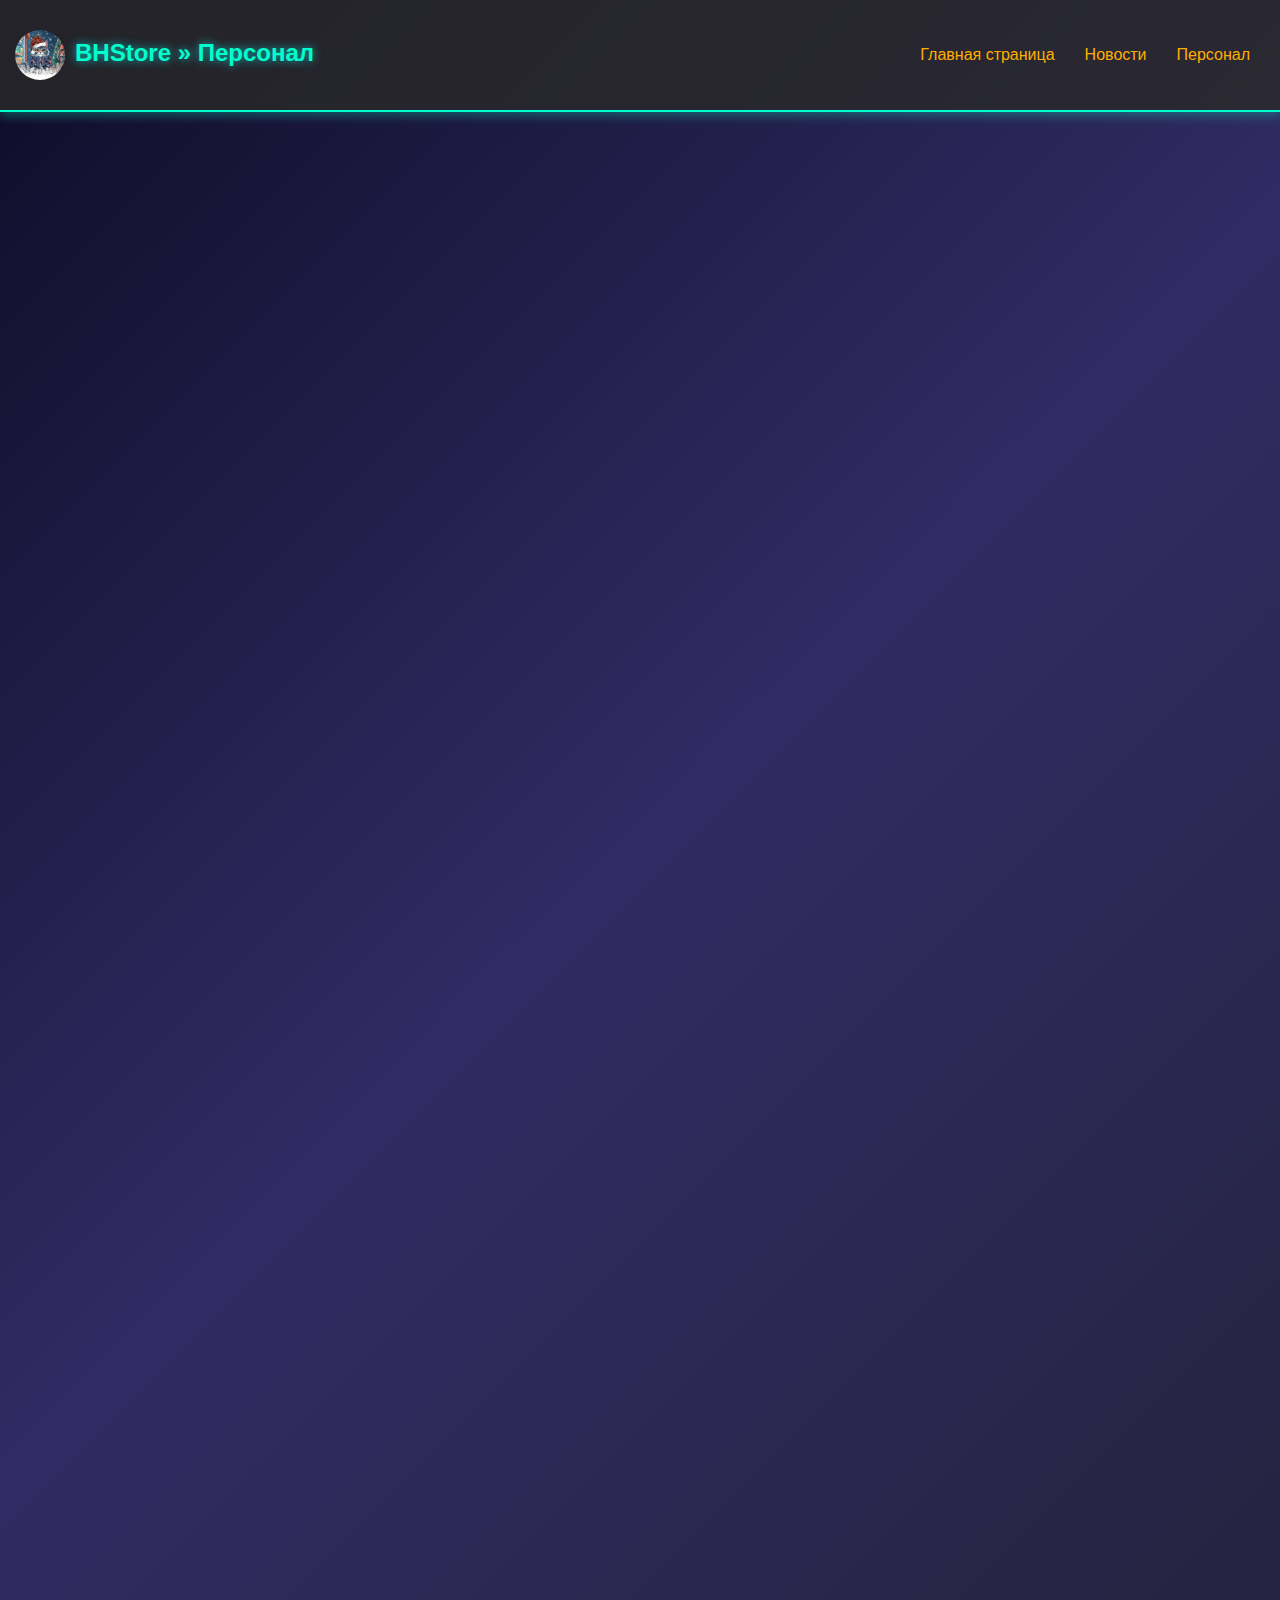
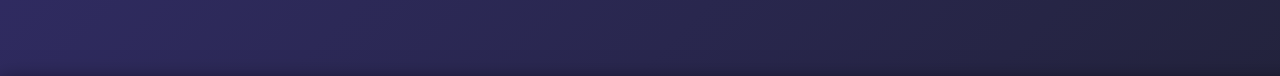
<file: privacy.html>
<!DOCTYPE html>
<html lang="ru">
<head>
    <meta charset="UTF-8">
    <meta name="viewport" content="width=device-width, initial-scale=1.0">
    <link rel="stylesheet" href="styles2.css">
    <link href="https://fonts.googleapis.com/css2?family=Orbitron&display=swap" rel="stylesheet">
    <title>BHStore - Пользовательское соглашение</title>
    <style>
body, html {
    font-family: 'Roboto', sans-serif;
    background: linear-gradient(135deg, hsl(246, 55%, 10%), hsl(245, 39%, 28%), hsl(240, 27%, 19%));
    color: #ffffff;
    margin: 0;
    padding: 0;
    overflow-x: hidden;
}

#snowCanvas {
    position: absolute;
    top: 0;
    left: 0;
    width: 100%;
    height: 100%;
}

main {
    position: relative;
    z-index: 1;
    padding: 20px;
}

/* Баннер */
.banner {
    background: rgba(28, 28, 28, 0.8);
    padding: 15px;
    text-align: center;
    border-bottom: 2px solid #00ffcc;
    animation: fadeIn 1s ease-in-out;
    height: 80px;
    box-shadow: 0 4px 10px rgba(0, 255, 204, 0.3); /* Тень для баннера */
}

.banner-content {
    display: flex;
    justify-content: space-between;
    align-items: center;
    height: 100%;
}

/* Логотип */
.logo-container {
    display: flex;
    align-items: center;
}

.logo {
    width: 50px;
    height: 50px;
    margin-right: 10px;
    border-radius: 50%; /* Делаем логотип круглым */
    object-fit: cover; /* Сохраняем пропорции изображения */
}

/* Навигация */
.navigation {
    position: relative;
}

.nav-list {
    display: flex;
    list-style: none;
    padding: 0;
    margin: 0;
}

.nav-item {
    margin: 0 15px;
    position: relative;
}

.nav-item a {
    color: #ffae00;
    text-decoration: none;
    padding: 5px 0;
    transition: color 0.3s, transform 0.3s;
}

.nav-item a:hover {
    color: #00ffcc; /* Цвет при наведении */
    transform: scale(1.1); /* Увеличение при наведении */
}

.nav-item a::after {
    content: '';
    position: absolute;
    width: 100%;
    height: 2px;
    background: #00ffcc;
    left: 0;
    bottom: -5px; /* Расположение под ссылкой */
    transform: scaleX(0);
    transition: transform 0.3s ease;
}

.nav-item a:hover::after {
    transform: scaleX(1); /* Анимация появления подчеркивания */
}

/* Анимации */
@keyframes fadeIn {
    from {
        opacity: 0;
    }
    to {
        opacity: 1;
    }
}

        .agreement-container {
            background: rgba(0, 0, 0, 0.5); /* Полупрозрачный черный фон */
            border-radius: 8px;
            box-shadow: 0 4px 20px rgba(0, 0, 0, 0.1);
            padding: 20px;
            max-width: 800px;
            margin: auto;
            opacity: 0;
            transform: translateY(20px);
            animation: fadeInUp 0.5s forwards;
            backdrop-filter: blur(10px); /* Эффект размытия фона */
        }

        @keyframes fadeInUp {
            to {
                opacity: 1;
                transform: translateY(0);
            }
        }

        h1 {
            font-size: 24px;
            margin-bottom: 20px;
        }

        h2 {
            font-size: 20px;
            margin-top: 20px;
        }

        h3 {
            font-size: 20px;
            margin-top: 20px;
        }

        p, li {
            line-height: 1.6;
        }

        ul {
            margin: 10px 0 20px 20px;
        }

        @media (max-width: 600px) {
            .agreement-container {
                padding: 15px;
            }

            h1 {
                font-size: 20px;
            }

            h2 {
                font-size: 18px;
            }
        }


/* Стили для футера с динамическим эффектом */
.footer {
    background: linear-gradient(135deg, rgb(13, 10, 41), rgb(48, 44, 99), rgb(35, 35, 62));
    color: #ffffff;
    padding: 20px;
    text-align: center;
    width: 100%; /* Задаем ширину 100% */
    animation: fadeIn 1s ease-in-out;
    box-shadow: 0 4px 20px rgba(0, 0, 0, 0.5); /* Тень для футера */
    border-top: 2px solid rgba(255, 174, 0, 0.5); /* Верхняя граница */
}

/* Стили для контейнера кнопок в футере */
.button-container {
    margin-top: 10px; /* Отступ сверху от описания */
}

/* Описание кнопок */
.button-description {
    font-size: 18px;
    color: #ffae00; /* Цвет текста */
    margin-bottom: 10px; /* Отступ снизу от описания */
}

/* Стили для кнопок */
.buttons {
    display: flex;
    justify-content: center; /* Центрирование кнопок */
    gap: 15px; /* Отступ между кнопками */
}

/* Стиль кнопок */
.dynamic-button {
    display: flex;
    justify-content: center;
    align-items: center;
    width: 60px; /* Ширина кнопки */
    height: 60px; /* Высота кнопки */
    background-color: var(--primary-color);
    border-radius: 50%; /* Круглая форма */
    transition: background-color 0.3s, transform 0.3s, box-shadow 0.3s; /* Плавный переход */
    box-shadow: var(--box-shadow);
    overflow: hidden; /* Скрыть переполнение */
}

/* Эффект при наведении на кнопку */
.dynamic-button:hover {
    background-color: var(--hover-bg-color); /* Цвет фона при наведении */
    transform: translateY(-3px); /* Легкий подъем при наведении */
    box-shadow: 0 8px 30px rgba(0, 255, 204, 0.8); /* Увеличение тени при наведении */
}

/* Стили для изображений внутри кнопок */
.dynamic-button img {
    width: 40px; /* Ширина изображения */
    height: 40px; /* Высота изображения */
    object-fit: cover; /* Сохранение пропорций изображения */
}

/* Стили для ссылок в футере */
.footer-links {
    margin: 10px 0;
    display: flex;
    justify-content: center; /* Центрируем ссылки */
}

.footer-links a {
    color: #ffae00;
    margin: 0 15px;
    text-decoration: none;
    transition: color 0.5s, transform 0.5s;
    position: relative; /* Для анимации */
}

.footer-links a::after {
    content: '';
    position: absolute;
    width: 100%;
    height: 2px;
    background: #ffae00;
    left: 0;
    bottom: -5px; /* Расположение под ссылкой */
    transform: scaleX(0);
    transition: transform 0.5s ease;
}

.footer-links a:hover {
    color: #fff4c9;
    transform: scale(1.1);
}

.footer-links a:hover::after {
    transform: scaleX(1); /* Анимация появления подчеркивания */
}

.footer p {
    margin: 10px 0 0;
    font-size: 0.9em;
    opacity: 0.8; /* Немного прозрачности для текста */
}

/* Анимации */
@keyframes fadeIn {
    from {
        opacity: 0;
    }
    to {
        opacity: 1;
    }
}
    </style>
</head>
<body>
    
    <header class="banner">
        <div class="banner-content">
            <div class="logo-container">
                <img src="logotip.jpg" alt="Логотип" class="logo no-interaction">
                <h1 class="no-interaction">BHStore » Персонал</h1>
            </div>
            <nav class="navigation">
                <ul class="nav-list">
                    <li class="nav-item"><a href="index.html">Главная страница</a></li>
                    <li class="nav-item"><a href="news.html">Новости</a></li>
                    <li class="nav-item"><a href="staff.html">Персонал</a></li>
                </ul>
            </nav>
        </div>
    </header>
    <canvas id="snowCanvas"></canvas>


    <main>
        <div class="agreement-container">
            <h1 class="unselectable">Политика конфиденциальности BHStore</h1>
            <p class="unselectable"><strong>Дата вступления в силу: 8 Февраля 2025г.</strong></p>
            <p class="unselectable">Добро пожаловать в BHStore! Мы ценим вашу конфиденциальность и стремимся защитить ваши персональные данные. Данная Политика конфиденциальности описывает, как мы собираем, используем и защищаем информацию, которую вы предоставляете при использовании нашего сайта.</p>
        
            <h1 class="unselectable">1. Сбор информации</h1>
            <p class="unselectable">В BHStore мы не требуем от пользователей создания учетных записей и не собираем личную информацию, такую как имя, адрес электронной почты или номер телефона, при просмотре нашего сайта. Однако мы можем собирать анонимные данные о вашем посещении, такие как:</p>
            <ul>
                <li class="unselectable">IP-адрес</li>
                <li class="unselectable">Тип браузера</li>
                <li class="unselectable">Страницы, которые вы посещаете</li>
                <li class="unselectable">Время и дата вашего посещения</li>
                <li class="unselectable">Источник перехода</li>
            </ul>
            <p class="unselectable">Эти данные используются исключительно для анализа и улучшения работы нашего сайта.</p>
        
            <h1 class="unselectable">2. Использование информации</h1>
            <p class="unselectable">Информация, которую мы собираем, может использоваться для:</p>
            <ul>
                <li class="unselectable">Улучшения качества обслуживания и пользовательского опыта</li>
                <li class="unselectable">Анализа тенденций и поведения пользователей на сайте</li>
                <li class="unselectable">Оптимизации контента и функциональности сайта</li>
            </ul>
        
            <h1 class="unselectable">3. Защита информации</h1>
            <p class="unselectable">Мы принимаем все необходимые меры для защиты ваших данных. Мы используем современные технологии и протоколы безопасности для предотвращения несанкционированного доступа, раскрытия, изменения или уничтожения ваших данных.</p>
        
            <h1 class="unselectable">4. Cookies</h1>
            <p class="unselectable">Наш сайт может использовать файлы cookie для улучшения пользовательского опыта. Cookies — это небольшие текстовые файлы, которые сохраняются на вашем устройстве при посещении сайта. Вы можете настроить свой браузер на отказ от использования cookies или на уведомление вас о их использовании. Однако это может ограничить функциональность нашего сайта.</p>
        
            <h1 class="unselectable">5. Ссылки на другие сайты</h1>
            <p class="unselectable">Наш сайт может содержать ссылки на сторонние ресурсы. Мы не несем ответственности за содержание и политику конфиденциальности этих сайтов. Рекомендуем вам ознакомиться с политиками конфиденциальности на каждом из ресурсов, которые вы посещаете.</p>
        
            <h1 class="unselectable">6. Изменения в Политике конфиденциальности</h1>
            <p class="unselectable">Мы оставляем за собой право вносить изменения в данную Политику конфиденциальности. Все изменения будут опубликованы на этой странице, и мы рекомендуем периодически проверять эту страницу на предмет обновлений. Ваше дальнейшее использование сайта после внесения изменений будет означать ваше согласие с новой Политикой конфиденциальности.</p>
        
            <h1 class="unselectable">7. Контактная информация</h1>
            <p class="unselectable">Если у вас есть вопросы или предложения относительно нашей Политики конфиденциальности, пожалуйста, свяжитесь с нами по электронной почте: [вставьте адрес электронной почты].</p>
        
            <p class="unselectable">Спасибо, что выбрали BHStore!</p>
        </div>
    </main>
    

    <footer class="footer">
        <div class="footer-links">
            <a href="privacy.html" class="disabled">Политика конфиденциальности</a>
            <a href="agreement.html">Пользовательское соглашение</a>
        </div>
        <p>&copy; 2024-2025 ➥ Borisonchik Official • Все права защищены</p>
    </footer>

    <script src="ss2.js"></script>
    <script src="script.js"></script>
    <script src="script2.js"></script>
    <script src="snow.js"></script>

    <script>
        const navToggle = document.getElementById('nav-toggle');
        const navList = document.getElementById('nav-list');
    
        navToggle.addEventListener('click', () => {
            navList.style.display = navList.style.display === 'block' ? 'none' : 'block';
        });
    
        // Закрытие меню при клике вне его
        window.addEventListener('click', (event) => {
            if (!navToggle.contains(event.target) && !navList.contains(event.target)) {
                navList.style.display = 'none';
            }
        });
    </script>      

</body>
</html>
</file>
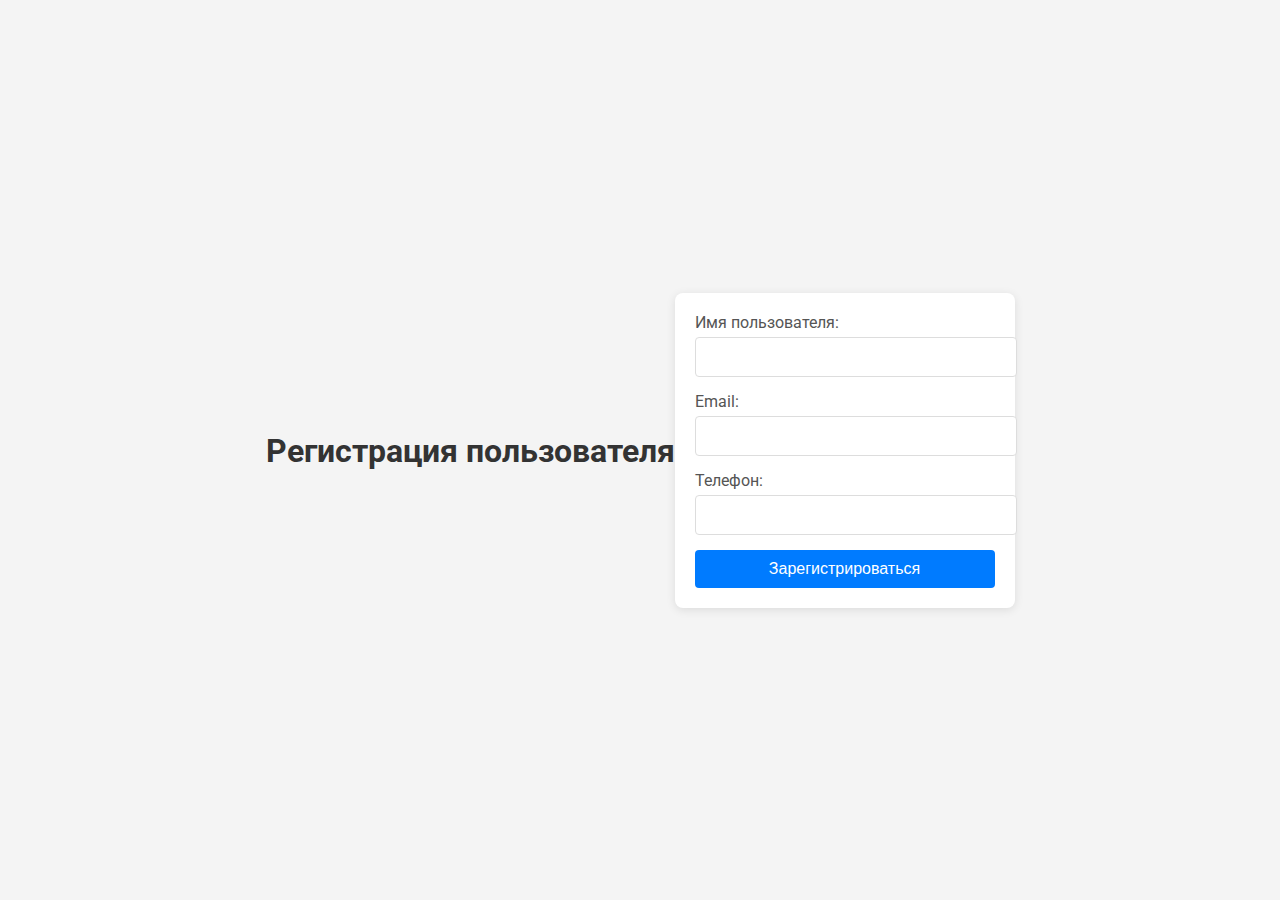
<file: reg.html>
<!DOCTYPE html>
<html lang="ru">
<head>
    <meta charset="UTF-8">
    <meta name="viewport" content="width=device-width, initial-scale=1.0">
    <title>Регистрация</title>
    <link href="https://fonts.googleapis.com/css2?family=Roboto:wght@400;700&display=swap" rel="stylesheet">
    <style>
        body {
            font-family: 'Roboto', sans-serif;
            background-color: #f4f4f4;
            margin: 0;
            padding: 0;
            display: flex;
            justify-content: center;
            align-items: center;
            height: 100vh;
        }

        h1 {
            color: #333;
            margin-bottom: 20px;
        }

        #registration-form {
            background: white;
            padding: 20px;
            border-radius: 8px;
            box-shadow: 0 2px 10px rgba(0, 0, 0, 0.1);
            width: 300px;
        }

        label {
            display: block;
            margin-bottom: 5px;
            color: #555;
        }

        input[type="text"],
        input[type="email"] {
            width: 100%;
            padding: 10px;
            margin-bottom: 15px;
            border: 1px solid #ddd;
            border-radius: 4px;
            font-size: 16px;
        }

        input[type="text"]:focus,
        input[type="email"]:focus {
            border-color: #007BFF;
            outline: none;
        }

        button {
            width: 100%;
            padding: 10px;
            background-color: #007BFF;
            color: white;
            border: none;
            border-radius: 4px;
            font-size: 16px;
            cursor: pointer;
            transition: background-color 0.3s;
        }

        button:hover {
            background-color: #0056b3;
        }
    </style>
</head>
<body>
    <h1>Регистрация пользователя</h1>
    <form id="registration-form">
        <label for="username">Имя пользователя:</label>
        <input type="text" id="username" required>

        <label for="email">Email:</label>
        <input type="email" id="email" required>

        <label for="phone">Телефон:</label>
        <input type="text" id="phone" required>

        <button type="submit">Зарегистрироваться</button>
    </form>

    <script>
        document.addEventListener('DOMContentLoaded', function() {
            const memberID = localStorage.getItem('member-id') || '0';

            // Проверяем, равен ли memberID 0
            if (memberID !== '0') {
                window.location.href = 'account.html'; // Перенаправление на страницу аккаунта
                return; // Завершаем выполнение скрипта
            }

            // Обработчик отправки формы
            document.getElementById('registration-form').addEventListener('submit', function(event) {
                event.preventDefault(); // Предотвращаем стандартное поведение формы

                // Генерируем уникальный ID
                const uniqueID = Date.now() + Math.floor(Math.random() * 1000);

                // Получаем значения из формы
                const username = document.getElementById('username').value;
                const email = document.getElementById('email').value;
                const phone = document.getElementById('phone').value;

                // Сохраняем данные в localStorage
                localStorage.setItem('member-id', uniqueID);
                localStorage.setItem('username', username);
                localStorage.setItem('email', email);
                localStorage.setItem('phone', phone);
                localStorage.setItem('registrationDate', new Date().toLocaleDateString());
                localStorage.setItem('visitCount', '0');
                localStorage.setItem('lastPurchase', 'Не указано');
                localStorage.setItem('cardNumber', '**** **** **** ****');
                localStorage.setItem('activePayment', 'Не указано');

                // Перенаправляем на страницу аккаунта
                window.location.href = 'account.html';
            });
        });
    </script>
</body>
</html>
</file>
<file: account.css>
body {
    font-family: 'Roboto', sans-serif;
    background-color: #121212;
    color: #ffffff;
    margin: 0;
    padding: 0;
    line-height: 1.6;
}

/* Стили для баннера */
.banner {
    background: linear-gradient(90deg, #ff8f8f, #ff5c5c, #ff2f2f), linear-gradient(to bottom, rgba(18, 18, 18, 0.5), rgba(18, 18, 18, 1)), url('fon.gif'); /* Градиент + изображение */
    background-size: cover;
    background-position: center;
    height: 7vh; /* Высота баннера */
    display: flex;
    justify-content: flex-start; /* Выравнивание содержимого влево */
    align-items: center; /* Выравнивание содержимого по центру */
    position: relative; /* Позиционирование при наведении */
    padding: 20px; /* Отступы внутри баннера */
    text-align: left; /* Выравнивание текста влево */
    border-radius: 0 0 20px 20px; /* Закругление нижних углов */
    box-shadow: 0 4px 20px rgba(0, 0, 0, 0.5); /* Тень для баннера */
    animation: slideIn 1s ease-in-out; /* Анимация появления */
    transition: background 0.5s ease; /* Плавный переход фона */
}

.banner:hover {
    background: linear-gradient(90deg, #ff5c5c, #ff2f2f, #ff8f8f), linear-gradient(to bottom, rgba(18, 18, 18, 0.6), rgba(18, 18, 18, 1)), url('fon.gif'); /* Изменение фона при наведении */
}

.banner::after {
    content: '';
    position: absolute;
    top: 0; 
    left: 0; 
    right: 0; 
    bottom: 0; 
    background: rgba(18, 18, 18, 0.3); /* Более темный полупрозрачный цвет */
    border-radius: 0 0 20px 20px; /* Закругление нижних углов */
}

.logo-container {
    display: flex;
    align-items: center;
    position: relative; /* Логотип внутри контейнера */
    margin-right: 20px; /* Отступ справа для логотипа */
}

.logo {
    border-radius: 50%; /* Делаем логотип круглым */
    width: 90px;
    height: 90px; /* Установка высоты для логотипа */
    object-fit: cover; /* Обеспечение правильного отображения изображения */
    transition: transform 0.3s ease; /* Плавный переход для эффекта при наведении */
}

.logo:hover {
    transform: scale(1.1); /* Увеличение логотипа при наведении */
}

/* Стили для заголовка секции */
.section-title {
    color: #ffffff; /* Цвет текста заголовка */
    margin: 0; /* Убираем отступы */
    font-size: 2em; /* Размер шрифта заголовка */
    text-shadow: 0 0 10px rgba(96, 152, 255, 0.8); /* Тень для текста */
    transition: color 0.3s ease; /* Плавный переход цвета текста */
}

.banner:hover .section-title {
    color: #ffed4a; /* Изменение цвета текста при наведении */
}


.profile-container {
    display: flex;
    max-width: 1200px;
    margin: 20px auto;
    padding: 20px;
    flex-wrap: wrap;
    justify-content: center; /* Центрируем содержимое */
}

.profile-content {
    display: flex; /* Используем flexbox для размещения блоков */
    justify-content: space-between; /* Распределяем блоки по краям контейнера */
    width: 100%; /* Занимает всю ширину родительского контейнера */
    padding: 20px; /* Отступы внутри контейнера */
    box-sizing: border-box; /* Учитываем отступы и границы в ширине */
    display: flex; /* Используем flexbox для размещения блоков */
    justify-content: space-between; /* Распределяем блоки по краям контейнера */
    width: 100%; /* Занимает всю ширину родительского контейнера */
    flex-wrap: wrap; /* Позволяет блокам переноситься на новую строку */
}

.settings, .info {
    flex: 1 1 calc(50% - 20px); /* Каждый блок занимает 50% ширины с учетом отступов */
    max-width: calc(50% - 20px); /* Ограничиваем максимальную ширину каждого блока */
    background: #1e1e1e;
    border-radius: 10px;
    padding: 20px;
    margin: 10px;
    box-shadow: 0 2px 15px rgba(0, 0, 0, 0.3);
    animation: fadeIn 0.5s;
}

.products {
    background: #1e1e1e;
    border-radius: 10px;
    padding: 20px;
    margin: 10px;
    max-width: 600px; /* Ограничиваем максимальную ширину */
    box-shadow: 0 2px 15px rgba(0, 0, 0, 0.3);
    animation: fadeIn 0.5s;
}

/* Стили для заголовка секции */
.section-title {
    color: #628cff;
    margin-bottom: 15px;
    font-size: 1.8em;
    border-bottom: 2px solid #71c6ff;
    padding-bottom: 5px;
    text-shadow: 0 0 5px rgba(96, 152, 255, 0.8);
}

.settings-container {
    display: flex;
    align-items: flex-start; /* Выравнивание по верхнему краю */
    margin-bottom: 20px;
}

.settings-module {
    flex: 1; /* Занимает оставшееся пространство */
    max-width: 500px; /* Максимальная ширина модуля */
    margin-right: 20px; /* Отступ справа для кнопки */
}

.setting-item {
    margin-bottom: 20px;
}

.setting-item label {
    display: block;
    margin-bottom: 5px;
    font-weight: bold;
}

.setting-item input,
.setting-item select {
    width: 90%;
    padding: 12px;
    border: 1px solid #1900ff;
    border-radius: 10px;
    background-color: #333;
    color: #fff;
    margin-bottom: 15px;
    transition: border-color 0.3s, transform 0.2s;
}

.setting-item input:focus,
.setting-item select:focus {
    border-color: #00c8ff;
    outline: none;
    transform: scale(1.02);
}

.save-button, .save-button2, .save-card {
    background-color: rgb(81, 255, 0);
    color: #000;
    border: none;
    border-radius: 5px;
    padding: 12px 20px;
    cursor: pointer;
    transition: background 0.3s, transform 0.2s;
    font-size: 1em;
}

.delete-wallet {
    background-color: #ff1111;
    color: #000;
    border: none;
    border-radius: 5px;
    padding: 12px 20px;
    cursor: pointer;
    transition: background 0.3s, transform 0.2s;
    font-size: 1em;
}

.create-wallet {
    background-color: #11ff11;
    color: #000;
    border: none;
    border-radius: 5px;
    padding: 12px 20px;
    cursor: pointer;
    transition: background 0.3s, transform 0.2s;
    font-size: 1em;
}

.toggle-card {
    background-color: rgb(255, 187, 0);
    color: #000;
    border: none;
    border-radius: 5px;
    padding: 12px 20px;
    cursor: pointer;
    transition: background 0.3s, transform 0.2s;
    font-size: 1em;
}

.save-button:hover {
    background-color: rgb(131, 255, 82);
    transform: translateY(-2px);
}

.delete-wallet:hover {
    background-color: rgb(255, 82, 82);
    transform: translateY(-2px);
}

.create-wallet:hover {
    background-color: rgb(131, 255, 82);
    transform: translateY(-2px);
}

.toggle-card:hover {
    background-color: rgb(131, 255, 82);
    transform: translateY(-2px);
}

.product-item {
    display: flex;
    align-items: center;
    margin-bottom: 15px;
}

.product-item img {
    width: 80px;
    height: 80px;
    margin-right: 15px;
    border-radius: 5px;
}

.footer {
    background: linear-gradient(90deg, #00ffcc, #00c8ff);
    padding: 20px;
    text-align: center;
    border-top: 1px solid #333;
    animation: fadeIn 0.5s;
}

@keyframes fadeIn {
    from {
        opacity: 0;
    }
    to {
        opacity: 1;
    }
}

@keyframes slideIn {
    from {
        transform: translateY(-20px);
        opacity: 0;
    }
    to {
        transform: translate
        translateY(0);
        opacity: 1;
    }
}

.wallet-info {
    display: flex;
    flex-direction: column;
}

.no-wallet {
    display: none;
}

/* Дополнительные стили для адаптивности */
@media (max-width: 768px) {
    .profile-container {
        flex-direction: column;
    }

    .settings, .info {
        flex: 1 1 100%; /* Занимает всю ширину на мобильных устройствах */
        max-width: none; /* Убираем ограничение ширины на мобильных устройствах */
    }

    .products {
        flex: 1 1 100%; /* Занимает всю ширину на мобильных устройствах */
        max-width: none; /* Убираем ограничение ширины на мобильных устройствах */
    }
}

/* Анимация для кнопок */
@keyframes buttonHover {
    0% {
        transform: scale(1);
    }
    50% {
        transform: scale(1.05);
    }
    100% {
        transform: scale(1);
    }
}

.save-button:hover, .delete-wallet:hover, .create-wallet:hover, .toggle-card:hover {
    animation: buttonHover 0.5s ease-in-out;
}

/* Стили для товара */
.product-item {
    background-color: #2a2a2a;
    border-radius: 8px;
    padding: 10px;
    transition: transform 0.2s, box-shadow 0.2s;
}

.product-item:hover {
    transform: scale(1.02);
    box-shadow: 0 4px 20px rgba(0, 255, 255, 0.5);
}

/* Стили для футера */
.footer {
    color: #ffffff;
    font-size: 0.9em;
}

/* Дополнительные стили для заголовков */
h1, h2, h3 {
    text-shadow: 0 0 5px rgba(0, 255, 255, 0.8);
}

/* Стили для ссылок */
a {
    color: #00ffcc;
    text-decoration: none;
    transition: color 0.3s;
}

a:hover {
    color: #00c8ff;
    text-decoration: underline;
}


.error-message {
    color: red;
    display: none;
    margin-top: 5px;
}





table {
    width: 100%;
    border-collapse: collapse;
}

td {
    padding: 12px;
}

td strong {
    color: #d4d4d4;
    font-size: 16px;
    font-family: 'Roboto', sans-serif;
}

.info-block {
    background: linear-gradient(145deg, #0f0c29, #241d64); /* Градиентный фон */
    color: white; /* Белый текст */
    padding: 6px 15px; /* Отступы внутри блока */
    border-radius: 20px; /* Закругленные углы */
    display: inline-block; /* Чтобы блок занимал только необходимую ширину */
    font-family: 'Roboto', sans-serif; /* Красивый шрифт */
    font-size: 16px; /* Размер текста */
    font-weight: 500; /* Жирный текст */
    box-shadow: 0 4px 6px rgba(0, 0, 0, 0.1); /* Тень для блока */
    transition: transform 0.2s ease, box-shadow 0.2s ease; /* Плавные анимации */
}

.info-block:hover {
    transform: translateY(-2px); /* Эффект поднятия при наведении */
    box-shadow: 0 6px 12px rgba(0, 0, 0, 0.15); /* Увеличенная тень при наведении */
}


















/* Основные стили для контейнера */
.payment-method-container {
    max-width: 300px;
    margin: 20px auto;
    padding: 20px;
    background-color: #f9f9f9;
    border-radius: 10px;
    box-shadow: 0 4px 8px rgba(0, 0, 0, 0.1);
}

/* Стили для текста */
.payment-method-container label {
    display: block;
    margin-bottom: 10px;
    font-size: 16px;
    color: #333;
    font-weight: bold;
}

/* Стили для выпадающего списка */
.payment-method-select {
    width: 100%;
    padding: 10px;
    font-size: 14px;
    border: 2px solid #ccc;
    border-radius: 5px;
    background-color: #fff;
    color: #555;
    cursor: pointer;
    transition: border-color 0.3s ease, box-shadow 0.3s ease;
}

/* Эффекты при наведении и фокусе */
.payment-method-select:hover {
    border-color: #007bff;
}

.payment-method-select:focus {
    border-color: #007bff;
    box-shadow: 0 0 5px rgba(0, 123, 255, 0.5);
    outline: none;
}

/* Стили для опций */
.payment-method-select option {
    padding: 10px;
    background-color: #fff;
    color: #555;
}
</file>
<file: styles2.css>
/* Основные стили */
body {
    font-family: 'Roboto', sans-serif;
    background: linear-gradient(135deg, #0f0c29, #302b63, #24243e);
    color: #ffffff;
    margin: 0;
    padding: 0;
    overflow-x: hidden;
    position: relative; /* Для позиционирования canvas */
}

/* Эффект фона с анимацией */
canvas {
    position: absolute;
    top: 0;
    left: 0;
    width: 100%;
    height: 100%;
    z-index: -1;
}

/* Баннер */
.banner {
    background: rgba(0, 0, 0, 0.9);
    padding: 20px;
    text-align: center;
    border-bottom: 2px solid #00ffcc;
    animation: fadeIn 1s ease-in-out;
}

.banner-content {
    display: flex;
    justify-content: space-between;
    align-items: center;
    flex-wrap: wrap; /* Поддержка для мобильных */
}

/* Логотип */
.logo-container {
    display: flex;
    align-items: center;
}

.logo {
    width: 50px;
    height: 50px;
    margin-right: 10px;
    border-radius: 50%;
    object-fit: cover;
}

/* Навигация */
.navigation {
    margin-left: auto;
}

.nav-list {
    list-style: none;
    padding: 0;
    display: flex; /* Используем flex для навигации */
    flex-wrap: wrap; /* Поддержка для мобильных */
}

.nav-item {
    margin: 0 15px;
}

.nav-item a {
    color: #00ffcc;
    text-decoration: none;
    transition: color 0.3s, transform 0.3s;
}

.nav-item a:hover {
    color: #ffcc00;
    transform: scale(1.1);
}

/* Анимация появления */
@keyframes fadeIn {
    from {
        opacity: 0;
        transform: translateY(-20px);
    }
    to {
        opacity: 1;
        transform: translateY(0);
    }
}

/* Адаптация под мобильные устройства */
@media (max-width: 768px) {
    .banner-content {
        flex-direction: column; /* Вертикальная ориентация для мобильных */
        align-items: center; /* Центрирование содержимого */
    }

    .navigation {
        margin-top: 10px; /* Отступ сверху для навигации */
    }

    .nav-item {
        margin: 5px 10px; /* Уменьшаем отступы для мобильных */
    }

    .logo {
        width: 40px; /* Уменьшаем размер логотипа для мобильных */
        height: 40px; /* Уменьшаем размер логотипа для мобильных */
    }
}

/* Дополнительные стили для улучшения визуала */
.banner {
    position: relative; /* Для добавления псевдоэлемента */
    overflow: hidden; /* Скрытие избытка */
}

.banner::before {
    content: '';
    position: absolute;
    top: 0;
    left: 0;
    right: 0;
    bottom: 0;
    background: rgba(255, 255, 255, 0.05); /* Легкий эффект наложения */
    pointer-events: none; /* Игнорируем взаимодействие с псевдоэлементом */
    animation: pulse 5s infinite; /* Пульсирующий эффект */
}

/* Анимация пульсации фона */
@keyframes pulse {
    0% {
        opacity: 0.05;
    }
    50% {
        opacity: 0.1;
    }
    100% {
        opacity: 0.05;
    }
}


/* Стили для товаров и услуг */
.product-page {
    padding: 100;
    text-align: center;
}

.product-container, .service-container {
    display: flex;
    flex-wrap: wrap;
    justify-content: center;
}

/* Элементы товаров и услуг */
.product-item {
    padding: 20px; /* Пример отступов */
    background: rgba(255, 255, 255, 0.1);
    border-radius: 15px;
    margin: 20px;
    transition: transform 0.3s, box-shadow 0.3s;
    animation: slideIn 0.5s ease forwards;
    opacity: 0;
    position: relative;
    box-shadow: 0 4px 20px rgba(0, 255, 204, 0.5);
    max-width: 100%; /* Удалено ограничение по ширине */
    text-align: left;
}

.product-item:hover {
    transform: scale(1.05);
    box-shadow: 0 8px 40px rgba(0, 255, 204, 0.8);
}

/* Стили для услуг с индивидуальными размерами */
.animation-item {
    transition: transform 0.3s, box-shadow 0.3s;
    animation: slideIn 0.5s ease forwards;
    box-shadow: 0 4px 20px rgba(0, 0, 0, 0.5);
    text-align: left;
}

/* Общие стили для услуг */
.animation-item {
    transition: transform 0.3s, box-shadow 0.3s;
    animation: slideIn 0.5s ease forwards;
    box-shadow: 0 4px 20px rgba(0, 0, 0, 0.5);
    text-align: left;
    border-radius: 35px; /* Общий border-radius */
    margin: 50px; /* Общий margin для блока */
    padding: 30px; /* Общий padding для блока */
    background: rgba(255, 255, 255, 0.35); /* Фоновый цвет */
}

/* Стили для заголовков */
.animation-item h2 {
    font-size: 24px; /* Размер заголовка */
    margin-bottom: 20px; /* Отступ снизу */
    color: #ffa16b; /* Цвет текста */
}

.animation-item h3 {
    font-size: 18px; /* Размер подзаголовка */
    margin: 10px 0; /* Отступ сверху и снизу */
    color: #ffbb94; /* Цвет текста */
}




/* Базовые стили для блоков услуг */
.service-container {
    display: flex;
    flex-wrap: wrap; /* Позволяет блокам переноситься на новую строку */
    justify-content: center; /* Центрирует блоки по горизонтали */
    margin: 20px; /* Отступ вокруг контейнера */
}

/* Индивидуальные стили для каждого блока услуг */
.animation-item {
    margin: 15px; /* Отступ между блоками */
    box-shadow: 0 4px 20px rgba(0, 0, 0, 0.1); /* Добавим тень для визуального эффекта */
    border-radius: 10px; /* Закругленные углы */
    overflow: hidden; /* Скрываем избыток содержимого */
    transition: transform 0.3s ease, box-shadow 0.3s ease; /* Плавные переходы */
}

/* Эффект при наведении на блок услуги */
.animation-item:hover {
    transform: translateY(-5px); /* Подъем блока при наведении */
    box-shadow: 0 8px 30px rgba(0, 0, 0, 0.2); /* Увеличение тени при наведении */
}

/* Индивидуальные стили для каждого блока услуг */
.service-montage {
    background: rgba(255, 255, 255, 0.15);
    width: 300px; /* Ширина блока */
    height: 350px; /* Высота блока */
}

.service-quality {
    background: rgba(255, 255, 255, 0.2);
    width: 350px; /* Ширина блока */
    height: 400px; /* Высота блока */
}

.service-frame-rate {
    background: rgba(255, 255, 255, 0.25);
    width: 280px; /* Ширина блока */
    height: 330px; /* Высота блока */
}

.service-bitrate {
    background: rgba(255, 255, 255, 0.3);
    width: 320px; /* Ширина блока */
    height: 360px; /* Высота блока */
}

.service-additional {
    background: rgba(255, 255, 255, 0.35);
    width: 500px; /* Ширина блока */
    height: 350px; /* Высота блока */
    margin: 50px; /* Увеличенный margin для этого блока */
    padding: 30px; /* Увеличенный padding для этого блока */
    border: 2px solid #00aaff; /* Граница для выделения */
    border-radius: 10px; /* Закругленные углы */
}

.service-aspect-ratio {
    background: rgba(255, 255, 255, 0.4);
    width: 260px; /* Ширина блока */
    height: 300px; /* Высота блока */
}

/* Медиа-запросы для мобильных устройств */
@media (max-width: 768px) {
    .animation-item {
        width: 90%; /* Устанавливаем ширину блоков на 90% для мобильных */
        height: auto; /* Высота автоматически подстраивается под содержимое */
        margin: 10px auto; /* Центрируем блоки */
    }
}

@media (max-width: 480px) {
    .animation-item {
        font-size: 14px; /* Уменьшаем размер шрифта для мобильных устройств */
    }
}



/* Пример нового товара */
.service-new-item {
    background: rgba(255, 255, 255, 0.45);
    width: 370px; /* Ширина блока */
    height: 380px; /* Высота блока */
}

.service-another-item {
    background: rgba(255, 255, 255, 0.5);
    width: 310px; /* Ширина блока */
    height: 340px; /* Высота блока */
}

/* Эффект при наведении */
.animation-item:hover {
    transform: translateY(-5px);
    box-shadow: 0 8px 30px rgba(0, 0, 0, 0.7);
}

/* Изображение товара */
.product-image {
    width: 100%;
    max-width: 500px;
    height: auto;
    border-radius: 10px;
    transition: transform 0.3s;
}

/* Общие стили для контейнера статуса */
.status-container {
    display: flex;
    align-items: center;
    background-color: rgba(0, 255, 0, 0.1); /* Полупрозрачный фон */
    border: 2px solid #a6ff41; /* Зеленая рамка */
    border-radius: 8px; /* Закругленные углы */
    padding: 10px; /* Увеличенный отступ */
    margin-top: 10px; /* Отступ сверху */
    box-shadow: 0 4px 15px rgba(0, 0, 0, 0.2); /* Тень для глубины */
    transition: transform 0.3s ease, box-shadow 0.3s ease; /* Плавные переходы */
}

/* Эффект при наведении на контейнер статуса */
.status-container:hover {
    transform: translateY(-5px); /* Подъем при наведении */
    box-shadow: 0 8px 25px rgba(0, 0, 0, 0.3); /* Увеличение тени при наведении */
}

/* Стили для изображения статуса */
.status-image {
    width: 50px; /* Увеличенный размер изображения */
    height: 50px; /* Увеличенный размер изображения */
    margin-right: 15px; /* Увеличенный отступ справа */
    border-radius: 50%; /* Круглая форма изображения */
    object-fit: cover; /* Сохранение пропорций */
    transition: transform 0.3s ease; /* Плавный переход для анимации */
}

/* Эффект при наведении на изображение статуса */
.status-image:hover {
    transform: scale(1.1); /* Увеличение изображения при наведении */
}

/* Стили для текста статуса */
.status-text {
    font-weight: bold; /* Жирный шрифт */
    color: #a6ff41; /* Цвет текста */
    font-size: 1.5em; /* Увеличенный размер шрифта */
    text-shadow: 2px 2px 5px rgba(0, 0, 0, 0.5); /* Мягкая тень для текста */
    transition: color 0.3s ease; /* Плавный переход цвета */
}

/* Эффект при наведении на текст статуса */
.status-text:hover {
    color: #8cff7f; /* Изменение цвета текста при наведении */
}

/* Стили для обязательных услуг */
.required {
    color: #ff4757; /* Красный цвет для обязательных услуг */
    font-weight: bold; /* Жирный шрифт */
    display: block; /* Блочный элемент */
    margin-top: 10px; /* Отступ сверху */
    font-size: 1.1em; /* Увеличенный размер шрифта */
    text-shadow: 1px 1px 3px rgba(0, 0, 0, 0.3); /* Мягкая тень для текста */
    animation: fadeIn 0.5s ease-in-out; /* Анимация появления */
}

/* Анимация появления */
@keyframes fadeIn {
    from {
        opacity: 0; /* Начальная прозрачность */
        transform: translateY(-10px); /* Начальное смещение */
    }
    to {
        opacity: 1; /* Конечная прозрачность */
        transform: translateY(0); /* Конечное положение */
    }
}


/* Анимация при загрузке */
@keyframes slideIn {
    from {
        opacity: 0;
        transform: translateY(20px);
    }
    to {
        opacity: 1;
        transform: translateY(0);
    }
}

/* Эффект при наведении на изображение товара */
.product-image:hover {
    transform: rotate(5deg) scale(1.05);
}

/* Стили для обязательных услуг */
.required {
    background-color: #ff3d00;
    color: white;
    padding: 5px 10px;
    border-radius: 8px;
    position: absolute;
    top: 5px;
    right: 5px;
    animation: fadeIn 0.5s ease;
}

/* Если нужно добавить отступ снизу для родительского элемента */
.parent-class {
    padding-bottom: 50px;
}

/* Стили для футера с динамическим эффектом */
.footer {
    background: linear-gradient(135deg, rgb(13, 10, 41), rgb(48, 44, 99), rgb(35, 35, 62));
    color: #ffffff;
    padding: 20px;
    text-align: center;
    width: 100%; /* Задаем ширину 100% */
    position: static; /* Или static, если необходимо */
    left: 0; /* Убедитесь, что футер начинается с левой стороны */
    margin: 0; /* Убираем любые отступы */
    animation: fadeIn 1s ease-in-out;
    box-shadow: 0 4px 20px rgba(0, 0, 0, 0.5); /* Тень для футера */
    border-top: 2px solid rgba(255, 174, 0, 0.5); /* Верхняя граница */
}

/* Стили для контейнера кнопок в футере */
.button-container {
    margin-top: 10px; /* Отступ сверху от описания */
}

/* Описание кнопок */
.button-description {
    font-size: 18px;
    color: #ffae00; /* Цвет текста */
    margin-bottom: 10px; /* Отступ снизу от описания */
}

/* Стили для кнопок */
.buttons {
    display: flex;
    justify-content: center; /* Центрирование кнопок */
    gap: 15px; /* Отступ между кнопками */
}

/* Стиль кнопок */
.dynamic-button {
    display: flex;
    justify-content: center;
    align-items: center;
    width: 60px; /* Ширина кнопки */
    height: 60px; /* Высота кнопки */
    background-color: var(--primary-color);
    border-radius: 50%; /* Круглая форма */
    transition: background-color 0.3s, transform 0.3s, box-shadow 0.3s; /* Плавный переход */
    box-shadow: var(--box-shadow);
    overflow: hidden; /* Скрыть переполнение */
}

/* Эффект при наведении на кнопку */
.dynamic-button:hover {
    background-color: var(--hover-bg-color); /* Цвет фона при наведении */
    transform: translateY(-3px); /* Легкий подъем при наведении */
    box-shadow: 0 8px 30px rgba(0, 255, 204, 0.8); /* Увеличение тени при наведении */
}

/* Стили для изображений внутри кнопок */
.dynamic-button img {
    width: 40px; /* Ширина изображения */
    height: 40px; /* Высота изображения */
    object-fit: cover; /* Сохранение пропорций изображения */
}

/* Стили для ссылок в футере */
.footer-links {
    margin: 10px 0;
    display: flex;
    justify-content: center; /* Центрируем ссылки */
}

.footer-links a {
    color: #ffae00;
    margin: 0 15px;
    text-decoration: none;
    transition: color 0.5s, transform 0.5s;
    position: relative; /* Для анимации */
}

.footer-links a::after {
    content: '';
    position: absolute;
    width: 100%;
    height: 2px;
    background: #ffae00;
    left: 0;
    bottom: -5px; /* Расположение под ссылкой */
    transform: scaleX(0);
    transition: transform 0.5s ease;
}

.footer-links a:hover {
    color: #fff4c9;
    transform: scale(1.1);
}

.footer-links a:hover::after {
    transform: scaleX(1); /* Анимация появления подчеркивания */
}

.footer p {
    margin: 10px 0 0;
    font-size: 0.9em;
    opacity: 0.8; /* Немного прозрачности для текста */
}

/* Анимации */
@keyframes fadeIn {
    from {
        opacity: 0;
    }
    to {
        opacity: 1;
    }
}

/* Анимации */
@keyframes fadeIn {
    from {
        opacity: 0;
    }
    to {
        opacity: 1;
    }
}

/* Дополнительные стили для кнопок */
.button {
    background-color: #00ffcc;
    color: #000;
    padding: 10px 20px;
    border: none;
    border-radius: 5px;
    cursor: pointer;
    transition: background-color 0.3s, transform 0.3s;
}

.button:hover {
    background-color: #ffcc00;
    transform: scale(1.1);
}

/* Стили для форм */
input[type="text"], input[type="email"], textarea {
    width: 100%;
    padding: 10px;
    border: 2px solid #00ffcc;
    border-radius: 5px;
    margin: 10px 0;
    background-color: rgba(255, 255, 255, 0.1);
    color: #fff;
}

input[type="text"]:focus, input[type="email"]:focus, textarea:focus {
    border-color: #ffcc00;
    outline: none;
}

/* Стили для заголовков */
h1, h2, h3 {
    text-shadow: 2px 2px 5px rgba(0, 0, 0, 0.7);
    transition: color 0.3s ease; /* Плавный переход цвета */
}

h1 {
    color: #00ffcc;
    font-size: 3em; /* Увеличенный размер заголовка */
}

h2 {
    color: #fff;
    font-size: 2em; /* Увеличенный размер заголовка */
}

h3 {
    color: #fff;
    font-size: 1.5em; /* Увеличенный размер заголовка */
}

/* Стили для контейнеров */
.product-container, .service-container {
    display: flex;
    flex-wrap: wrap;
    justify-content: center;
    margin: 20px;
}

/* Анимация для элементов на странице */
@keyframes slideIn {
    from {
        opacity: 0;
        transform: translateY(20px);
    }
    to {
        opacity: 1;
        transform: translateY(0);
    }
}

.product-item, .animation-item {
    animation: slideIn 0.5s ease forwards, bounce 2s infinite alternate;
    margin: 15px;
    padding: 20px;
    border-radius: 10px; /* Закругленные углы */
    background: rgba(255, 255, 255, 0.1);
    box-shadow: 0 4px 20px rgba(0, 0, 0, 0.2); /* Тень */
    transition: transform 0.3s ease; /* Плавный переход при наведении */
}

.product-item:hover, .animation-item:hover {
    transform: translateY(-5px); /* Подъем блока при наведении */
}

/* Адаптивные стили */
@media (max-width: 768px) {
    .product-container, .service-container {
        flex-direction: column;
        align-items: center;
    }

    .nav-item {
        display: block;
        margin: 10px 0;
    }

    .banner-content {
        flex-direction: column;
        align-items: center;
    }

    .status-container {
        flex-direction: column;
        align-items: flex-start;
    }

    .status-image {
        margin-bottom: 5px;
    }

    .status-text {
        font-size: 1em;
    }

    .product-item, .animation-item {
        width: 90%;
        margin: 10px 0;
    }

    .footer {
        padding: 15px;
    }

    .footer-links a {
        display: block;
        margin: 5px 0;
    }

    h1 {
        font-size: 2.5em;
    }

    h2 {
        font-size: 1.5em;
    }

    h3 {
        font-size: 1em; /* Увеличенный размер заголовка для мобильных */
    }
}

/* Анимация для эффекта "прыжка" */
@keyframes bounce {
    0%, 100% {
        transform: translateY(0);
    }
    50% {
        transform: translateY(-10px);
    }
}

/* Стили для кнопок с эффектом */
.button {
    position: relative;
    display: inline-block; /* Для кнопок */
    padding: 10px 20px;
    color: #fff;
    background-color: #00aaff; /* Цвет кнопки */
    border: none;
    border-radius: 5px; /* Закругленные углы */
    cursor: pointer;
    overflow: hidden;
    transition: color 0.3s ease, background-color 0.3s ease; /* Плавные переходы */
}

.button::after {
    content: '';
    position: absolute;
    top: 50%;
    left: 50%;
    width: 300%;
    height: 300%;
    background: rgba(255, 255, 255, 0.2);
    border-radius: 50%;
    transform: translate(-50%, -50%) scale(0);
    transition: transform 0.5s ease;
    z-index: 0;
}

.button:hover::after {
    transform: translate(-50%, -50%) scale(1);
}

.button:hover {
    color: #000; /* Цвет текста при наведении */
    background-color: #00ffcc; /* Изменение цвета фона при наведении */
}

/* Основные стили для карточек услуг с динамическими эффектами */
.service-card {
    border-radius: 15px;
    padding: 20px;
    margin: 20px;
    transition: transform 0.3s ease, box-shadow 0.3s ease;
    box-shadow: 0 4px 20px rgba(0, 0, 0, 0.5);
    background: rgba(255, 255, 255, 0.1); /* Полупрозрачный фон */
    backdrop-filter: blur(10px); /* Эффект размытия фона */
    position: relative; /* Для псевдоэлементов */
}

/* Эффекты при наведении на карточку */
.service-card:hover {
    transform: translateY(-5px) scale(1.02); /* Подъем и увеличение */
    box-shadow: 0 8px 30px rgba(0, 0, 0, 0.7);
}

/* Индивидуальные стили для блоков услуг с разными фонами */
.service-montage {
    background: rgba(255, 255, 255, 0.15);
    width: 300px;
    height: 350px;
}

.service-quality {
    background: rgba(255, 255, 255, 0.2);
    width: 350px;
    height: 400px;
}

.service-frame-rate {
    background: rgba(255, 255, 255, 0.25);
    width: 280px;
    height: 330px;
}

.service-bitrate {
    background: rgba(255, 255, 255, 0.3);
    width: 320px;
    height: 360px;
}

.service-additional {
    background: rgba(255, 255, 255, 0.35);
    width: 400px;
    height: 450px;
}

.service-aspect-ratio {
    background: rgba(255, 255, 255, 0.4);
    width: 260px;
    height: 300px;
}

/* Стили для заголовков услуг */
.service-card h4 {
    color: #00ffcc;
    text-shadow: 1px 1px 3px rgba(0, 0, 0, 0.5);
    font-size: 1.5em; /* Увеличенный размер шрифта */
    margin-bottom: 10px; /* Отступ снизу */
}

/* Стили для текста услуг */
.service-card p {
    color: #ffffff;
    line-height: 1.5;
    font-size: 1em; /* Размер шрифта */
}

/* Стили для иконок услуг */
.service-icon {
    width: 50px;
    height: 50px;
    margin-bottom: 15px;
    transition: transform 0.3s ease, filter 0.3s ease; /* Плавный переход */
}

.service-icon:hover {
    transform: scale(1.2); /* Увеличение иконки при наведении */
    filter: drop-shadow(0 0 5px #00ffcc); /* Эффект тени */
}

/* Псевдоэлементы для декоративных эффектов */
.service-card::before {
    content: '';
    position: absolute;
    top: 0;
    left: 0;
    right: 0;
    bottom: 0;
    border-radius: 15px;
    background: rgba(0, 0, 0, 0.1); /* Полупрозрачный фон */
    z-index: 0; /* Под карточкой */
    transition: opacity 0.3s ease; /* Плавный переход */
}

.service-card:hover::before {
    opacity: 0.2; /* Затемнение при наведении */
}

/* Стили для кнопок внутри карточек */
.service-button {
    background-color: #00aaff; /* Цвет кнопки */
    color: #fff; /* Цвет текста */
    padding: 10px 20px;
    border: none;
    border-radius: 5px; /* Закругленные углы */
    cursor: pointer;
    transition: background-color 0.3s ease, transform 0.3s ease; /* Плавные переходы */
    margin-top: 15px; /* Отступ сверху */
}

.service-button:hover {
    background-color: #00ffcc; /* Изменение цвета при наведении */
transform: scale(1.05); /* Увеличение кнопки при наведении */
}

/* Анимация загрузки для карточек */
@keyframes fadeIn {
    from {
        opacity: 0;
        transform: translateY(10px);
    }
    to {
        opacity: 1;
        transform: translateY(0);
    }
}

    /* Стили для футера с динамическим эффектом */
    .footer {
        background: linear-gradient(135deg, rgb(13, 10, 41), rgb(48, 44, 99), rgb(35, 35, 62));
        color: #ffffff;
        padding: 20px;
        text-align: center;
        width: 100vw; /* Используем ширину окна просмотра */
        position: fixed; /* Или absolute, если нужно */
        bottom: 110; /* Привязываем футер к нижней части окна */
        left: 0; /* Устанавливаем его влево */
        margin: 0; /* Убираем отступы */
        animation: fadeIn 1s ease-in-out;
        box-shadow: 0 4px 20px rgba(0, 0, 0, 0.5); /* Тень для футера */
        border-top: 2px solid rgba(255, 174, 0, 0.5); /* Верхняя граница */
    }
    

    .footer-links {
        margin: 10px 0;
    }

    .footer-links a {
        color: #00ffcc;
        margin: 0 15px;
        text-decoration: none;
        transition: color 0.3s, transform 0.3s;
    }

    .footer-links a:hover {
        text-decoration: underline;
        color: #ffcc00;
        transform: scale(1.1);
    }

    .footer p {
        margin: 10px 0 0;
        font-size: 0.9em;
    }

    /* Анимация текста в футере */
    @keyframes fadeIn {
        from {
            opacity: 0;
        }
        to {
            opacity: 1;
        }
    }

    /* Стили для кнопки "Наверх" */
    .scroll-to-top {
        position: fixed;
        bottom: 30px;
        right: 30px;
        background-color: #00ffcc;
        color: #000;
        border: none;
        border-radius: 50%;
        width: 50px;
        height: 50px;
        display: flex;
        align-items: center;
        justify-content: center;
        cursor: pointer;
        box-shadow: 0 4px 10px rgba(0, 0, 0, 0.5);
        transition: background-color 0.3s, transform 0.3s;
    }

    .scroll-to-top:hover {
        background-color: #ffcc00;
        transform: scale(1.1);
    }

    /* Стили для анимации заголовков */
    h1, h2, h3 {
        animation: fadeIn 0.5s ease-in-out;
        margin-bottom: 15px;
    }

    /* Стили для карточек с изображениями */
    .image-card {
        position: relative;
        overflow: hidden;
        border-radius: 15px;
        transition: transform 0.3s, box-shadow 0.3s;
    }

    .image-card img {
        width: 100%;
        border-radius: 15px;
        transition: transform 0.3s;
    }

    .image-card:hover img {
        transform: scale(1.05);
    }

    .image-card:hover {
        transform: translateY(-5px);
        box-shadow: 0 8px 30px rgba(0, 0, 0, 0.7);
    }

    /* Стили для уведомлений */
    .notification {
        background-color: rgba(255, 255, 0, 0.9);
        color: #000;
        padding: 15px;
        border-radius: 5px;
        margin: 20px 0;
        animation: fadeIn 0.5s ease-in-out;
    }

    /* Стили для кнопок с эффектом */
    .button {
        position: relative;
        overflow: hidden;
        padding: 10px 20px;
        border: none;
        border-radius: 5px;
        background-color: #00ffcc;
        color: #000;
        cursor: pointer;
        transition: background-color 0.3s, transform 0.3s;
    }

    .button:hover {
        background-color: #ffcc00;
        transform: scale(1.05);
    }

    /* Элементы форм с эффектом */
    input[type="text"], input[type="email"], textarea {
        width: 100%;
        padding: 10px;
        border: 2px solid #00ffcc;
        border-radius: 5px;
        margin: 10px 0;
        background-color: rgba(255, 255, 255, 0.1);
        color: #ffffff;
        transition: border-color 0.3s;
    }

    input[type="text"]:focus, input[type="email"]:focus, textarea:focus {
        border-color: #ffcc00;
        outline: none;
    }

    .divider {
        border: none; /* Убираем стандартные стили границы */
        height: 2px; /* Высота линии */
        background-color: #00ffcc; /* Цвет линии */
        margin: 0 auto; /* Центрируем линию */
        width: 80%; /* Ширина линии */
        max-width: 600px; /* Максимальная ширина линии */
    }

/* Конец стилей */










/* Стили для анимации текста */
.service-title {
    font-size: 36px; /* Размер заголовка */
    color: #ffa16b; /* Цвет текста */
    text-align: center;
    animation: rotateIn 1s ease forwards; /* Анимация при появлении */
}

.service-description {
    font-size: 18px; /* Размер описания */
    color: #ffbb94; /* Цвет текста */
    text-align: center;
    margin-top: 20px; /* Отступ сверху */
    animation: fadeInUp 1s ease forwards; /* Анимация при появлении */
}

/* Анимация поворота */
@keyframes rotateIn {
    from {
        transform: rotate(-200deg);
        opacity: 0;
    }
    to {
        transform: rotate(0deg);
        opacity: 1;
    }
}

/* Анимация появления с подъемом */
@keyframes fadeInUp {
    from {
        transform: translateY(20px);
        opacity: 0;
    }
    to {
        transform: translateY(0);
        opacity: 1;
    }
}





/* Контейнер соглашения */
.agreement-container {
    max-width: 800px;
    margin: 50px auto;
    padding: 20px;
    background: rgba(30, 30, 30, 0.8);
    border-radius: 10px;
    box-shadow: 0 0 20px rgba(0, 255, 255, 0.5);
    position: relative;
    animation: fadeIn 1s ease-in-out;
}

/* Заголовки */
h1, h3 {
    color: #00ffcc;
    text-shadow: 0 0 10px rgba(0, 255, 255, 0.7);
    margin-bottom: 15px;
    position: relative;
}

/* Анимация заголовков */
h1::after, h3::after {
    content: '';
    display: block;
    width: 100%;
    height: 2px;
    background: #00ffcc;
    position: absolute;
    bottom: -5px;
    left: 0;
    transform: scaleX(0);
    transition: transform 0.5s ease;
}

h1:hover::after, h3:hover::after {
    transform: scaleX(1);
}

/* Параграфы */
p {
    line-height: 1.6;
    margin-bottom: 15px;
    transition: color 0.3s ease;
}

p:hover {
    color: #00ffcc;
}

/* Анимация появления */
@keyframes fadeIn {
    from {
        opacity: 0;
    }
    to {
        opacity: 1;
    }
}

/* Кнопки */
button {
    background-color: #00ffcc;
    color: #2c2c2c;
    border: none;
    border-radius: 5px;
    padding: 10px 20px;
    cursor: pointer;
    font-size: 16px;
    transition: background 0.3s ease, transform 0.2s ease;
}

button:hover {
    background-color: #00cc99;
    transform: scale(1.05);
}

/* Ссылки */
a {
    color: #00ffcc;
    text-decoration: none;
    transition: color 0.3s ease;
}

a:hover {
    color: #00cc99;
}

/* Препятствие копированию текста */
.unselectable {
    user-select: none; /* Отключает выделение текста */
    -webkit-user-select: none; /* Для Safari */
    -moz-user-select: none; /* Для Firefox */
}

.overlay {
    position: absolute;
    top: 0;
    left: 0;
    right: 0;
    bottom: 0;
    background: rgba(255, 255, 255, 0); /* Прозрачный фон */
    pointer-events: auto; /* Включает взаимодействие с оверлеем */
}





.no-interaction {
    pointer-events: none; /* Отключает все взаимодействия с элементом */
    user-select: none; /* Запрещает выделение текста/изображения */
}

.disabled {
    pointer-events: none; /* Отключает взаимодействие с элементом */
    color: gray; /* Цвет текста, чтобы показать, что ссылка неактивна */
    text-decoration: none; /* Убирает подчеркивание */
    cursor: default; /* Изменяет курсор на стандартный, чтобы показать, что элемент не кликабельный */
}
</file>
